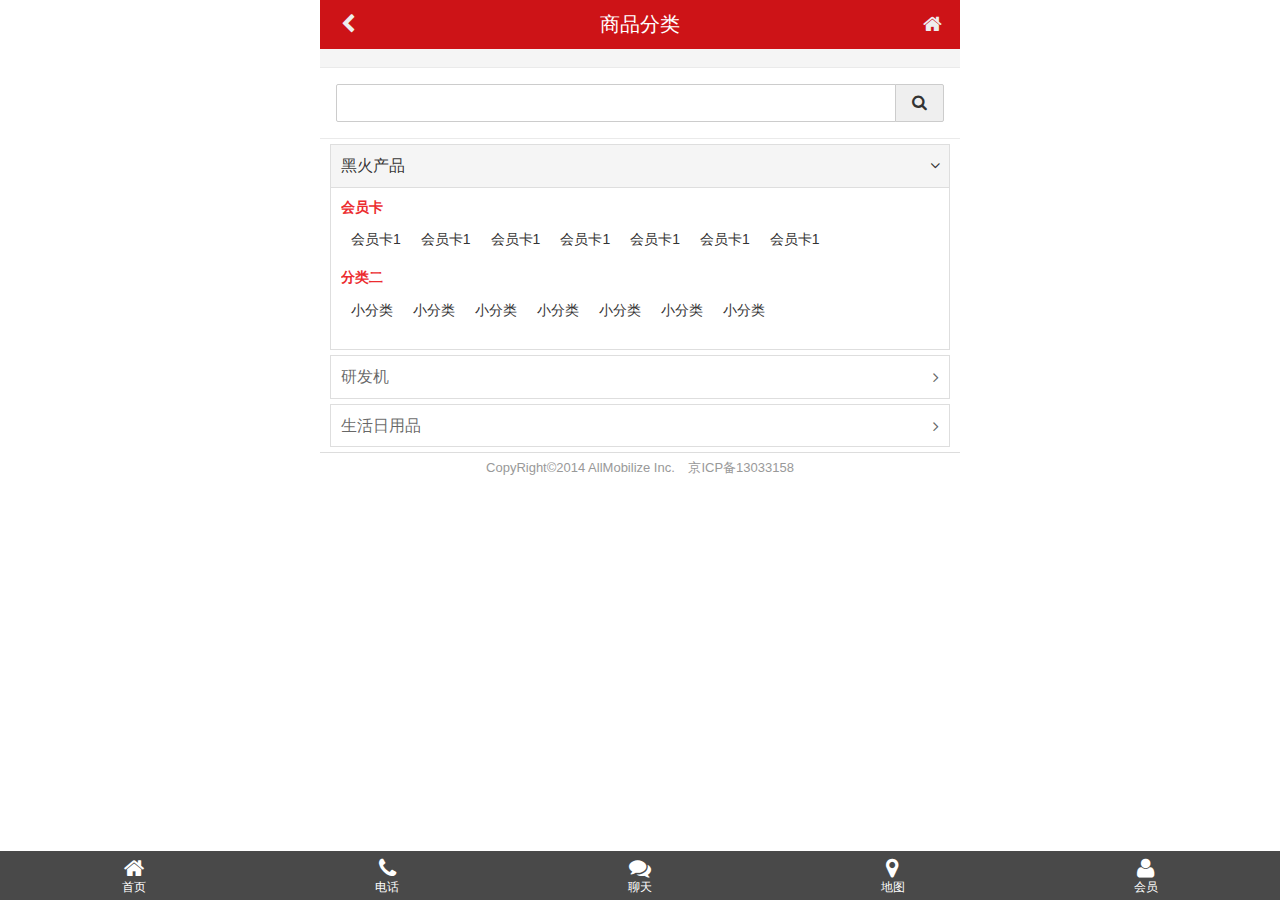
<file: category.html>
<!doctype html>
<html>
<head>
<meta charset="utf-8">
<title>商品分类</title>
<meta http-equiv="X-UA-Compatible" content="IE=edge">
<meta name="viewport" content="width=device-width, initial-scale=1.0, minimum-scale=1.0, maximum-scale=1.0, user-scalable=no">
<meta name="format-detection" content="telephone=no">
<meta name="renderer" content="webkit">
<meta http-equiv="Cache-Control" content="no-siteapp" />
<link rel="stylesheet" href="amazeui/css/amazeui.min.css"/>
<link rel="stylesheet" href="default/style.css"/>
<script src="amazeui/js/jquery.min.js"></script>
<script src="amazeui/js/amazeui.min.js"></script>
</head>

<body>
<div class="container">
	<header data-am-widget="header" class="am-header am-header-default my-header">
      <div class="am-header-left am-header-nav">
        <a href="#left-link" class="">
          <i class="am-header-icon am-icon-chevron-left"></i>
        </a>
      </div>
      <h1 class="am-header-title">
        <a href="#title-link" class="">商品分类</a>
      </h1>
      <div class="am-header-right am-header-nav">
        <a href="#right-link" class="">
          <i class="am-header-icon  am-icon-home"></i>
        </a>
      </div>
    </header>
    
    <div class="gray-panel">
    	<div class="my-search-title-panel">
        	<div class="am-input-group">
              <input type="text" class="am-form-field am-radius">
              <span class="am-input-group-btn">
                <button class="am-btn am-radius" type="button"><span class="am-icon-search"></span></button>
              </span>
            </div>
        </div>
    </div>
    	<section data-am-widget="accordion" class="am-accordion am-accordion-gapped"
            data-am-accordion='{"multiple": true}'>
              <dl class="am-accordion-item am-active">
                <dt class="am-accordion-title">黑火产品</dt>
                <dd class="am-accordion-bd am-collapse am-in">
                  <!-- 规避 Collapase 处理有 padding 的折叠内容计算计算有误问题， 加一个容器 -->
                  <div class="am-accordion-content">
                  	<dl class="my-category-dl">
                    	<dt><a href="#" class="red2 am-cf">会员卡</a></dt>
                        <dd><a href="#">会员卡1</a></dd>
                        <dd><a href="#">会员卡1</a></dd>
                        <dd><a href="#">会员卡1</a></dd><dd><a href="#">会员卡1</a></dd><dd><a href="#">会员卡1</a></dd><dd><a href="#">会员卡1</a></dd><dd><a href="#">会员卡1</a></dd>
                    </dl>
                    <dl class="my-category-dl">
                    	<dt><a href="#" class="red2 am-cf">分类二</a></dt>
                        <dd><a href="#">小分类</a></dd>
                        <dd><a href="#">小分类</a></dd>
                        <dd><a href="#">小分类</a></dd><dd><a href="#">小分类</a></dd><dd><a href="#">小分类</a></dd><dd><a href="#">小分类</a></dd><dd><a href="#">小分类</a></dd>
                    </dl>
                  </div>
                </dd>
              </dl>
              <dl class="am-accordion-item">
                <dt class="am-accordion-title">研发机</dt>
                <dd class="am-accordion-bd am-collapse ">
                  <!-- 规避 Collapase 处理有 padding 的折叠内容计算计算有误问题， 加一个容器 -->
                  <div class="am-accordion-content">
                  	 <dl class="my-category-dl">
                    	<dt><a href="#" class="red2 am-cf">会员卡</a></dt>
                        <dd><a href="#">会员卡1</a></dd>
                        <dd><a href="#">会员卡1</a></dd>
                        <dd><a href="#">会员卡1</a></dd><dd><a href="#">会员卡1</a></dd><dd><a href="#">会员卡1</a></dd><dd><a href="#">会员卡1</a></dd><dd><a href="#">会员卡1</a></dd>
                    </dl>
                    <dl class="my-category-dl">
                    	<dt><a href="#" class="red2 am-cf">分类二</a></dt>
                        <dd><a href="#">小分类</a></dd>
                        <dd><a href="#">小分类</a></dd>
                        <dd><a href="#">小分类</a></dd><dd><a href="#">小分类</a></dd><dd><a href="#">小分类</a></dd><dd><a href="#">小分类</a></dd><dd><a href="#">小分类</a></dd>
                    </dl>
                  </div>
                </dd>
              </dl>
              <dl class="am-accordion-item">
                <dt class="am-accordion-title">生活日用品</dt>
                <dd class="am-accordion-bd am-collapse ">
                  <!-- 规避 Collapase 处理有 padding 的折叠内容计算计算有误问题， 加一个容器 -->
                  <div class="am-accordion-content">
                  	<dl class="my-category-dl">
                    	<dt><a href="#" class="red2 am-cf">会员卡</a></dt>
                        <dd><a href="#">会员卡1</a></dd>
                        <dd><a href="#">会员卡1</a></dd>
                        <dd><a href="#">会员卡1</a></dd><dd><a href="#">会员卡1</a></dd><dd><a href="#">会员卡1</a></dd><dd><a href="#">会员卡1</a></dd><dd><a href="#">会员卡1</a></dd>
                    </dl>
                    <dl class="my-category-dl">
                    	<dt><a href="#" class="red2 am-cf">分类二</a></dt>
                        <dd><a href="#">小分类</a></dd>
                        <dd><a href="#">小分类</a></dd>
                        <dd><a href="#">小分类</a></dd><dd><a href="#">小分类</a></dd><dd><a href="#">小分类</a></dd><dd><a href="#">小分类</a></dd><dd><a href="#">小分类</a></dd>
                    </dl>
                  </div>
                </dd>
              </dl>
            </section>
    <div data-am-widget="gotop" class="am-gotop am-gotop-fixed">
      <a href="#top" title="">
        <img class="am-gotop-icon-custom" src="default/goTop.gif" />
      </a>
    </div>
    <footer data-am-widget="footer" class="am-footer am-footer-default" data-am-footer="{  }">
        <hr data-am-widget="divider" style="" class="am-divider am-divider-default"/>
      <div class="am-footer-miscs ">
        <p>CopyRight©2014 AllMobilize Inc.</p>
        <p>京ICP备13033158</p>
      </div>
    </footer>
    <!--底部-->
    <div data-am-widget="navbar" class="am-navbar am-cf my-nav-footer " id="">
      <ul class="am-navbar-nav am-cf am-avg-sm-4 my-footer-ul">
        <li>
          <a href="/wap/" class="">
            <span class="am-icon-home"></span>
            <span class="am-navbar-label">首页</span>
          </a>
        </li>
        <li>
          <a href="###" class="">
            <span class=" am-icon-phone"></span>
            <span class="am-navbar-label">电话</span>
          </a>
        </li>
        <li>
          <a href="###" class="">
            <span class=" am-icon-comments"></span>
            <span class="am-navbar-label">聊天</span>
          </a>
        </li>
        <li>
          <a href="#" class="">
            <span class=" am-icon-map-marker"></span>
            <span class="am-navbar-label">地图</span>
          </a>
        </li>
        <li style="position:relative">
          <a href="javascript:;" onClick="showFooterNav();" class="">
            <span class="am-icon-user"></span>
            <span class="am-navbar-label">会员</span>
          </a>
          <div class="footer-nav" id="footNav">
          	<span class=" am-icon-bank"><a href="#">买家中心</a></span>
            <span class="am-icon-suitcase"><a href="#">卖家中心</a></span>
            <span class="am-icon-usd"><a href="#">我的钱包</a></span>
            <span class="am-icon-user"><a href="#">个人资料</a></span>
            <span class="am-icon-th-list"><a href="#">帮助中心</a></span>
            <span class="am-icon-comments"><a href="#">消息中心</a></span>
            <span class="am-icon-power-off"><a href="#">安全退出</a></span>
          </div>
        </li>
      </ul>
      <script>
	  	function showFooterNav(){
			$("#footNav").toggle();
		}
	  </script>
    </div>
</div>
</body>
</html>
</file>
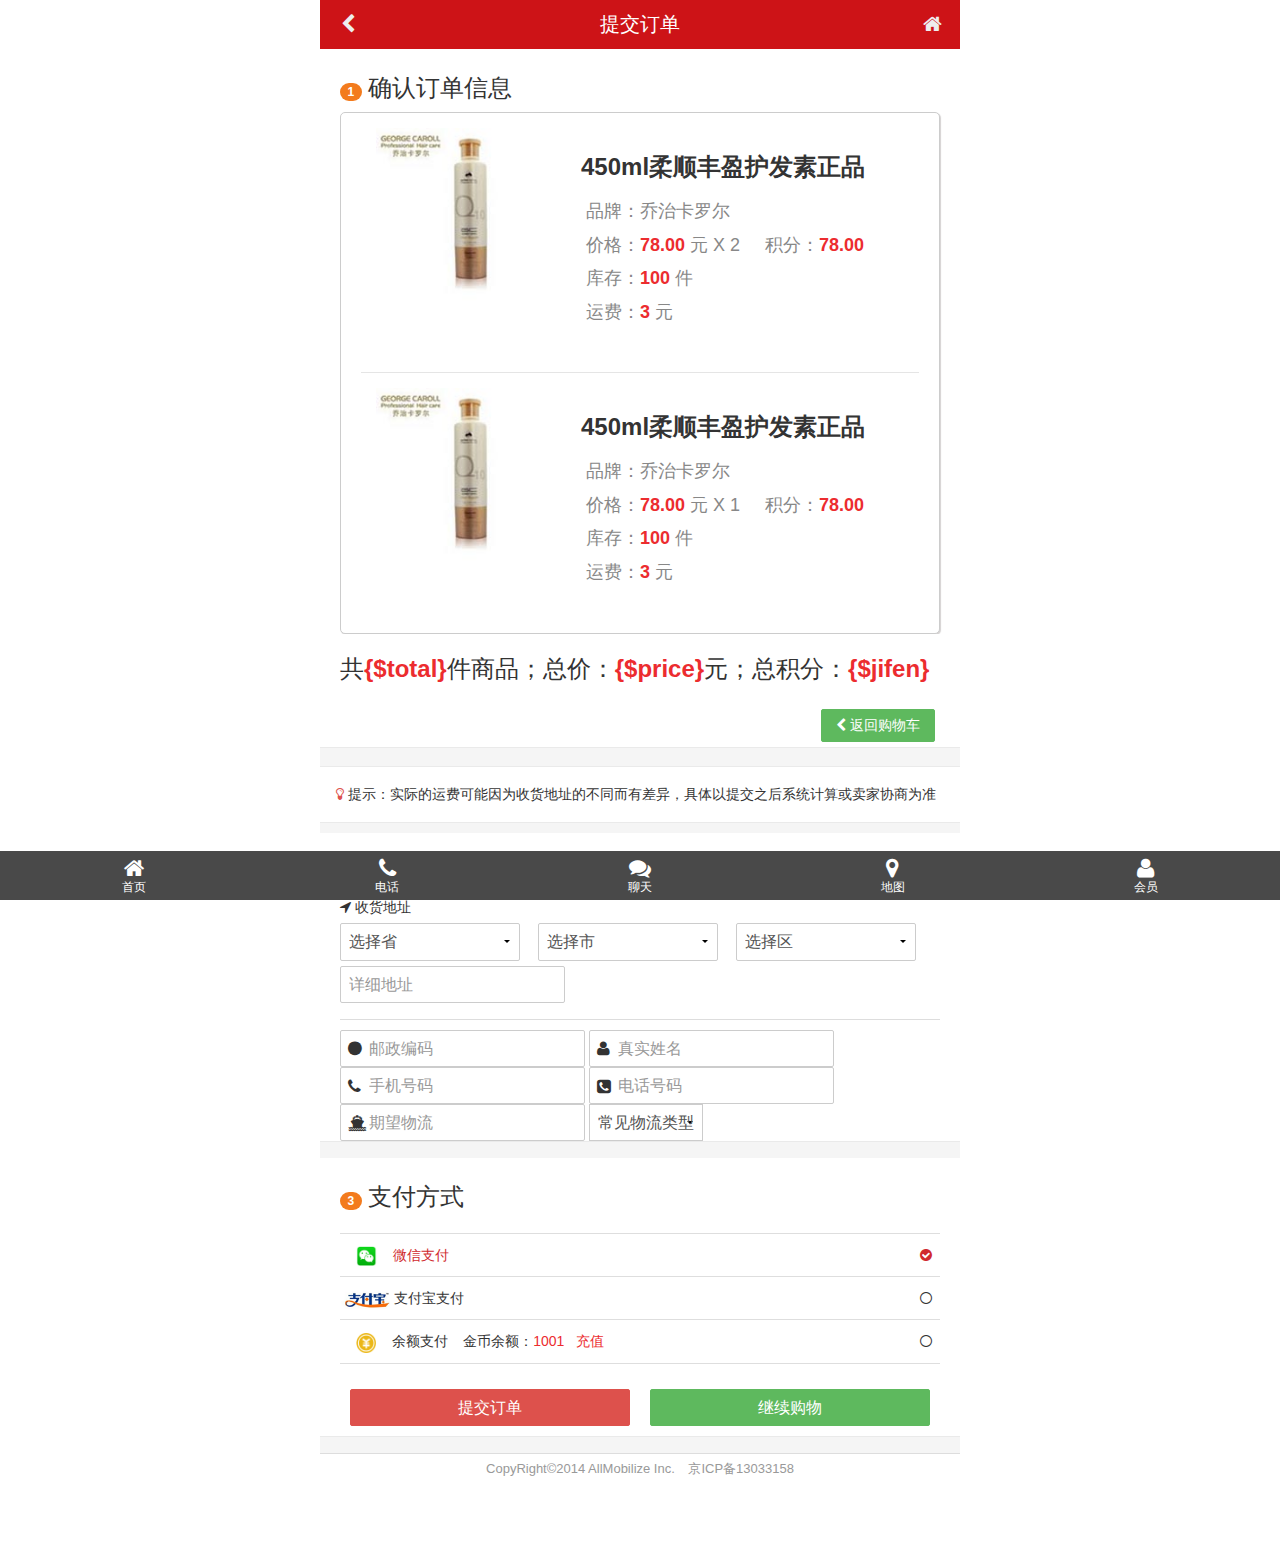
<file: checkout.html>
<!doctype html>
<html>
<head>
<meta charset="utf-8">
<title>提交订单</title>
<meta http-equiv="X-UA-Compatible" content="IE=edge">
<meta name="viewport" content="width=device-width, initial-scale=1.0, minimum-scale=1.0, maximum-scale=1.0, user-scalable=no">
<meta name="format-detection" content="telephone=no">
<meta name="renderer" content="webkit">
<meta http-equiv="Cache-Control" content="no-siteapp" />
<link rel="stylesheet" href="amazeui/css/amazeui.min.css"/>
<link rel="stylesheet" href="default/style.css"/>
<script src="amazeui/js/jquery.min.js"></script>
<script src="amazeui/js/amazeui.min.js"></script>
</head>

<body>
<div class="container">
	<header data-am-widget="header" class="am-header am-header-default my-header">
      <div class="am-header-left am-header-nav">
        <a href="#left-link" class="">
          <i class="am-header-icon am-icon-chevron-left"></i>
        </a>
      </div>
      <h1 class="am-header-title">
        <a href="#title-link" class="">提交订单</a>
      </h1>
      <div class="am-header-right am-header-nav">
        <a href="#right-link" class="">
          <i class="am-header-icon  am-icon-home"></i>
        </a>
      </div>
    </header>

	<div class="gray-panel">
    	<div class="paoduct-title-panel">
        	<h2 class="checkout-h2"><span class="am-badge am-round am-badge-warning ">1</span> 确认订单信息</h2>
			<div class="cart-list-panel">
                <ul class="am-avg-sm-1 cart-panel-ul">
                    <li>
                        <div class="imgpanel"><a href="#"><img src="default/img3.jpg" class="am-img-responsive" /></a></div>
                        <div class="infopanel">
                            <h3><a href="#">450ml柔顺丰盈护发素正品</a></h3>
                            <p>品牌：乔治卡罗尔</p>
                            <p>价格：<span class="red2 bold">78.00</span> 元  X 2 &nbsp;&nbsp;&nbsp; 积分：<span class="red2 bold">78.00</span></p>
                            <p>库存：<span class="red2 bold">100</span> 件</p>
                            <p>运费：<span class="red2 bold">3</span> 元</p>
                        </div>
                    </li>
                    <li>
                        <div class="imgpanel"><a href="#"><img src="default/img3.jpg" class="am-img-responsive" /></a></div>
                        <div class="infopanel">
                            <h3><a href="#">450ml柔顺丰盈护发素正品</a></h3>
                            <p>品牌：乔治卡罗尔</p>
                            <p>价格：<span class="red2 bold">78.00</span> 元  X 1 &nbsp;&nbsp;&nbsp; 积分：<span class="red2 bold">78.00</span></p>
                            <p>库存：<span class="red2 bold">100</span> 件</p>
                            <p>运费：<span class="red2 bold">3</span> 元</p>
                        </div>
                    </li>
                </ul>
            </div>
            <div class="cart_foot">共<span class="red2 bold" id="total_good">{$total}</span>件商品；总价：<span class="red2 bold" id="total_amount">{$price}</span>元；总积分：<span class="red2 bold" id="total_jifen">{$jifen}</span></div>
            <div class="cart-tool">
                <a class="am-btn am-btn-sm am-btn-success am-radius" href="shoppingcart.html">
                  <i class="am-icon-chevron-left"></i>
                  返回购物车
                </a>
            </div>
        </div>
        <div class="my-search-title-panel am-text-sm am-margin-bottom-sm"><i class="am-icon-lightbulb-o am-text-danger"></i> 提示：实际的运费可能因为收货地址的不同而有差异，具体以提交之后系统计算或卖家协商为准</div>
        <div class="paoduct-title-panel">
        	<h2 class="checkout-h2"><span class="am-badge am-round am-badge-warning ">2</span> 确认收货地址</h2>
            <p><i class="am-icon-location-arrow"></i> 收货地址</p>
            <form class="am-form am-form-inline">
            <p><select name="" class="select-area am-radius"><option>选择省</option></select><select name="" class="select-area am-radius"><option>选择市</option></select><select name="" class="select-area am-radius"><option>选择区</option></select></p>
            <div class="am-form-group">
                <input type="text" class="am-form-field am-radius" placeholder="详细地址">
            </div>
            <hr data-am-widget="divider" style="" class="am-divider-default am-margin-bottom-sm"/>
            <div class="am-form-group am-form-icon">
                <i class="am-icon-circle"></i>
                <input type="text" class="am-form-field am-radius" placeholder="邮政编码">
            </div>
            <div class="am-form-group am-form-icon">
                <i class="am-icon-user"></i>
                <input type="text" class="am-form-field am-radius" placeholder="真实姓名">
            </div>
            <div class="am-form-group am-form-icon">
                <i class="am-icon-phone"></i>
                <input type="text" class="am-form-field am-radius" placeholder="手机号码">
            </div>
            <div class="am-form-group am-form-icon">
                <i class="am-icon-phone-square"></i>
                <input type="text" class="am-form-field am-radius" placeholder="电话号码">
            </div>
            <div class="am-form-group am-form-icon">
                <i class="am-icon-ship"></i>
                <input type="text" class="am-form-field am-radius" placeholder="期望物流">
            </div>
            <div class="am-form-group am-form-icon">
                <select><option>常见物流类型</option></select>
            </div>
            <input type="hidden" value="1" name="paytype" id="paytype">
            </form>
        </div>
        <div class="paoduct-title-panel">
        	<h2 class="checkout-h2"><span class="am-badge am-round am-badge-warning ">3</span> 支付方式</h2>
            <ul class="am-list am-text-sm my-pay-ul">
            	<li><a href="javascript:;" rel="1" class="hover"><span class="am-fr"><i class="am-icon-check-circle"></i>&nbsp;&nbsp;</span>&nbsp;&nbsp;&nbsp;&nbsp;<img src="default/wechat.png" class="payimg" />&nbsp;&nbsp;&nbsp;&nbsp;微信支付</a></li>
                <li><a href="javascript:;" rel="2"><span class="am-fr"><i class="am-icon-circle-thin"></i>&nbsp;&nbsp;</span><img src="default/alipay.png" class="payimg" /> 支付宝支付</a></li>
                <li><a href="javascript:;" rel="3"><span class="am-fr"><i class="am-icon-circle-thin"></i>&nbsp;&nbsp;</span>&nbsp;&nbsp;&nbsp;&nbsp;<img src="default/money.png" class="payimg" />&nbsp;&nbsp;&nbsp;&nbsp;余额支付 &nbsp;&nbsp; <samll class="my-pay-yue">金币余额：<span class="red2">1001</span>  &nbsp;&nbsp;<span onClick="window.location.href='#'" class="red2">充值</span></samll></a></li>
            </ul>
            <script>
			$(document).ready(function(e) {
                $(".my-pay-ul li > a").click(function(){
					$(".my-pay-ul li > a").removeClass('hover');
					$(".my-pay-ul li > a i").removeClass('am-icon-check-circle').addClass('am-icon-circle-thin');
					$(this).addClass('hover');
					var val = $(this).attr('rel');
					$("#paytype").val(val);
					$(this).find('i').removeClass('am-icon-circle-thin').addClass('am-icon-check-circle');
					
					
				});
            });
			</script>
            <div>
            	<ul class="am-avg-sm-2 am-text-center">
                	<li class="am-text-center am-padding-sm"><button type="button" class="am-btn am-btn-danger am-btn-block am-radius">提交订单</button></li>
                    <li class="am-text-center am-padding-sm"><button type="button" class="am-btn am-btn-success am-btn-block am-radius">继续购物</button></li>
                </ul>
            </div>
        </div>
    </div>
    
    <footer data-am-widget="footer" class="am-footer am-footer-default" data-am-footer="{  }">
        <hr data-am-widget="divider" style="" class="am-divider am-divider-default"/>
      <div class="am-footer-miscs ">
        <p>CopyRight©2014 AllMobilize Inc.</p>
        <p>京ICP备13033158</p>
      </div>
    </footer>
    <!--底部-->
    <div data-am-widget="navbar" class="am-navbar am-cf my-nav-footer " id="">
      <ul class="am-navbar-nav am-cf am-avg-sm-4 my-footer-ul">
        <li>
          <a href="/wap/" class="">
            <span class="am-icon-home"></span>
            <span class="am-navbar-label">首页</span>
          </a>
        </li>
        <li>
          <a href="###" class="">
            <span class=" am-icon-phone"></span>
            <span class="am-navbar-label">电话</span>
          </a>
        </li>
        <li>
          <a href="###" class="">
            <span class=" am-icon-comments"></span>
            <span class="am-navbar-label">聊天</span>
          </a>
        </li>
        <li>
          <a href="#" class="">
            <span class=" am-icon-map-marker"></span>
            <span class="am-navbar-label">地图</span>
          </a>
        </li>
        <li style="position:relative">
          <a href="javascript:;" onClick="showFooterNav();" class="">
            <span class="am-icon-user"></span>
            <span class="am-navbar-label">会员</span>
          </a>
          <div class="footer-nav" id="footNav">
          	<span class=" am-icon-bank"><a href="#">买家中心</a></span>
            <span class="am-icon-suitcase"><a href="#">卖家中心</a></span>
            <span class="am-icon-usd"><a href="#">我的钱包</a></span>
            <span class="am-icon-user"><a href="#">个人资料</a></span>
            <span class="am-icon-th-list"><a href="#">帮助中心</a></span>
            <span class="am-icon-comments"><a href="#">消息中心</a></span>
            <span class="am-icon-power-off"><a href="#">安全退出</a></span>
          </div>
        </li>
      </ul>
      <script>
	  	function showFooterNav(){
			$("#footNav").toggle();
		}
	  </script>
    </div>
</div>
</body>
</html>
</file>
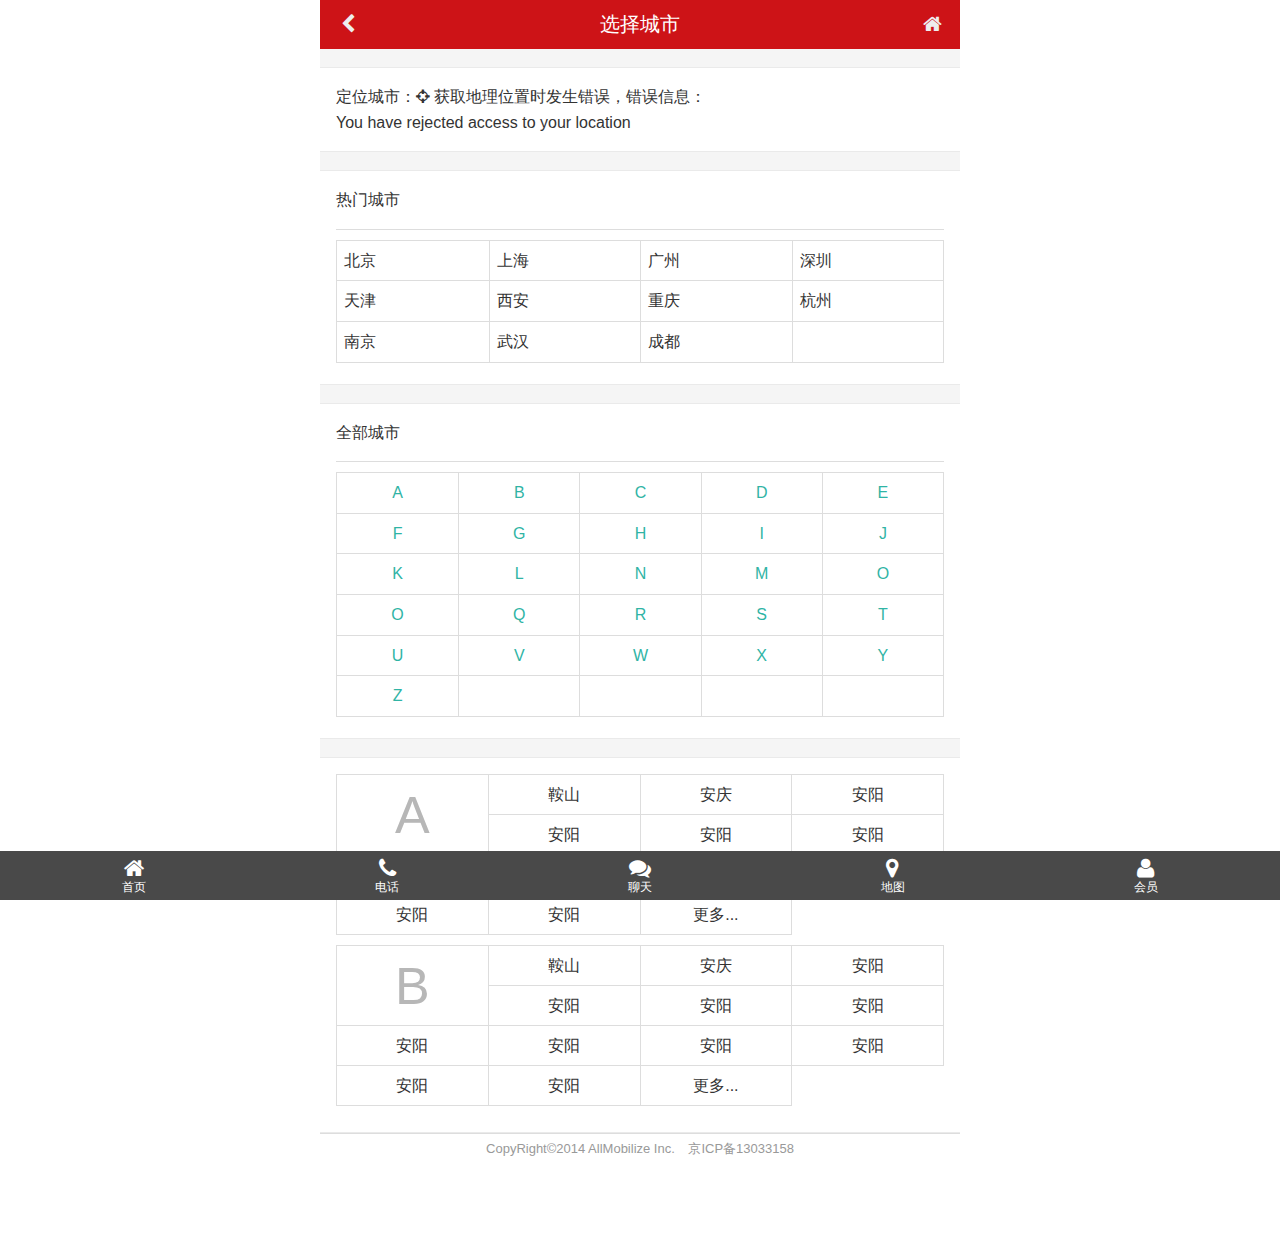
<file: city.html>
<!doctype html>
<html>
<head>
<meta charset="utf-8">
<title>选择城市</title>
<meta http-equiv="X-UA-Compatible" content="IE=edge">
<meta name="viewport" content="width=device-width, initial-scale=1.0, minimum-scale=1.0, maximum-scale=1.0, user-scalable=no">
<meta name="format-detection" content="telephone=no">
<meta name="renderer" content="webkit">
<meta http-equiv="Cache-Control" content="no-siteapp" />
<link rel="stylesheet" href="amazeui/css/amazeui.min.css"/>
<link rel="stylesheet" href="default/style.css"/>
<script src="amazeui/js/jquery.min.js"></script>
<script src="amazeui/js/amazeui.min.js"></script>
</head>

<body>
<div class="container">
	<header data-am-widget="header" class="am-header am-header-default my-header">
      <div class="am-header-left am-header-nav">
        <a href="#left-link" class="">
          <i class="am-header-icon am-icon-chevron-left"></i>
        </a>
      </div>
      <h1 class="am-header-title">
        <a href="#title-link" class="">选择城市</a>
      </h1>
      <div class="am-header-right am-header-nav">
        <a href="#right-link" class="">
          <i class="am-header-icon  am-icon-home"></i>
        </a>
      </div>
    </header>
    
    <div class="gray-panel">
    	<div class="my-search-title-panel">定位城市：<i class="am-icon-crosshairs"></i> <span id="myarea">广州市</span></div>
        <script>
			$(function() {
				var geolocation = new $.AMUI.Geolocation();
				var $myarea = $('#myarea');
				  geolocation.get({timeout: 7000}).then(function(position){
					// console.log(position.coords);
					var contentString = '你的位置：\n\t纬度 ' + position.coords.latitude +
					  '，\n\t经度 ' + position.coords.longitude + '，\n\t精确度 ' +
					  position.coords.accuracy;
					  $myarea.html(contentString);
				  }, function(err) {
					$myarea.html('获取地理位置时发生错误，错误信息：<br>' + err);
				  });
			});
		</script>
        <div class="my-search-title-panel">
        	<p class="my-search-titp-p">热门城市</p>
            <hr data-am-widget="divider" style="" class="am-divider-default am-margin-bottom-sm"/>
            <table class="am-table am-table-bordered am-margin-bottom-xs">
            	<tr>
                    <td width="25%">北京</td>
                    <td width="25%">上海</td>
                    <td width="25%">广州</td>
                    <td width="25%">深圳</td>
                </tr>
                <tr>
                    <td>天津</td>
                    <td>西安</td>
                    <td>重庆</td>
                    <td>杭州</td>
                </tr>
                <tr>
                    <td>南京</td>
                    <td>武汉</td>
                    <td>成都</td>
                    <td></td>
                </tr>
            </table>
        </div>
        <div class="my-search-title-panel">
        	<p class="my-search-titp-p">全部城市</p>
            <hr data-am-widget="divider" style="" class="am-divider-default am-margin-bottom-sm"/>
            <table class="am-table am-table-bordered am-margin-bottom-xs letter-table">
            	<tr>
                    <td width="20%"><a href="#">A</a></td>
                  	<td width="20%"><a href="#">B</a></td>
                    <td width="20%"><a href="#">C</a></td>
                    <td width="20%"><a href="#">D</a></td>
                    <td width="20%"><a href="#">E</a></td>
                </tr>
                <tr>
                    <td><a href="#">F</a></td>
                    <td><a href="#">G</a></td>
                    <td><a href="#">H</a></td>
                    <td><a href="#">I</a></td>
                    <td><a href="#">J</a></td>
                </tr>
                <tr>
                    <td><a href="#">K</a></td>
                    <td><a href="#">L</a></td>
                    <td><a href="#">N</a></td>
                    <td><a href="#">M</a></td>
                    <td><a href="#">O</a></td>
                </tr>
                <tr>
                    <td><a href="#">O</a></td>
                    <td><a href="#">Q</a></td>
                    <td><a href="#">R</a></td>
                    <td><a href="#">S</a></td>
                    <td><a href="#">T</a></td>
                </tr>
                <tr>
                    <td><a href="#">U</a></td>
                    <td><a href="#">V</a></td>
                    <td><a href="#">W</a></td>
                    <td><a href="#">X</a></td>
                    <td><a href="#">Y</a></td>
                </tr>
                <tr>
                    <td><a href="#">Z</a></td>
                    <td></td>
                    <td></td>
                    <td></td>
                    <td></td>
                </tr>
            </table>
            
        </div>
        <div class="my-search-title-panel">
        <ul class="city-ul">
        	<li class="letter">A</li>
            <li><a href="#">鞍山</a></li>
            <li><a href="#">安庆</a></li>
            <li><a href="#">安阳</a></li>
            <li><a href="#">安阳</a></li>
            <li><a href="#">安阳</a></li>
            <li><a href="#">安阳</a></li>
            <li><a href="#">安阳</a></li>
            <li><a href="#">安阳</a></li>
            <li><a href="#">安阳</a></li>
            <li><a href="#">安阳</a></li>
            <li><a href="#">安阳</a></li>
            <li><a href="#">安阳</a></li>
            <li><a href="#">更多...</a></li>
        </ul>
        <ul class="city-ul">
        	<li class="letter">B</li>
            <li><a href="#">鞍山</a></li>
            <li><a href="#">安庆</a></li>
            <li><a href="#">安阳</a></li>
            <li><a href="#">安阳</a></li>
            <li><a href="#">安阳</a></li>
            <li><a href="#">安阳</a></li>
            <li><a href="#">安阳</a></li>
            <li><a href="#">安阳</a></li>
            <li><a href="#">安阳</a></li>
            <li><a href="#">安阳</a></li>
            <li><a href="#">安阳</a></li>
            <li><a href="#">安阳</a></li>
            <li><a href="#">更多...</a></li>
        </ul>
        </div>
    </div>
	
    <div data-am-widget="gotop" class="am-gotop am-gotop-fixed">
      <a href="#top" title="">
        <img class="am-gotop-icon-custom" src="default/goTop.gif" />
      </a>
    </div>
    <footer data-am-widget="footer" class="am-footer am-footer-default" data-am-footer="{  }">
        <hr data-am-widget="divider" style="" class="am-divider am-divider-default"/>
      <div class="am-footer-miscs ">
        <p>CopyRight©2014 AllMobilize Inc.</p>
        <p>京ICP备13033158</p>
      </div>
    </footer>
    <!--底部-->
    <div data-am-widget="navbar" class="am-navbar am-cf my-nav-footer " id="">
      <ul class="am-navbar-nav am-cf am-avg-sm-4 my-footer-ul">
        <li>
          <a href="/wap/" class="">
            <span class="am-icon-home"></span>
            <span class="am-navbar-label">首页</span>
          </a>
        </li>
        <li>
          <a href="###" class="">
            <span class=" am-icon-phone"></span>
            <span class="am-navbar-label">电话</span>
          </a>
        </li>
        <li>
          <a href="###" class="">
            <span class=" am-icon-comments"></span>
            <span class="am-navbar-label">聊天</span>
          </a>
        </li>
        <li>
          <a href="#" class="">
            <span class=" am-icon-map-marker"></span>
            <span class="am-navbar-label">地图</span>
          </a>
        </li>
        <li style="position:relative">
          <a href="javascript:;" onClick="showFooterNav();" class="">
            <span class="am-icon-user"></span>
            <span class="am-navbar-label">会员</span>
          </a>
          <div class="footer-nav" id="footNav">
          	<span class=" am-icon-bank"><a href="#">买家中心</a></span>
            <span class="am-icon-suitcase"><a href="#">卖家中心</a></span>
            <span class="am-icon-usd"><a href="#">我的钱包</a></span>
            <span class="am-icon-user"><a href="#">个人资料</a></span>
            <span class="am-icon-th-list"><a href="#">帮助中心</a></span>
            <span class="am-icon-comments"><a href="#">消息中心</a></span>
            <span class="am-icon-power-off"><a href="#">安全退出</a></span>
          </div>
        </li>
      </ul>
      <script>
	  	function showFooterNav(){
			$("#footNav").toggle();
		}
	  </script>
    </div>
</div>
</body>
</html>
</file>
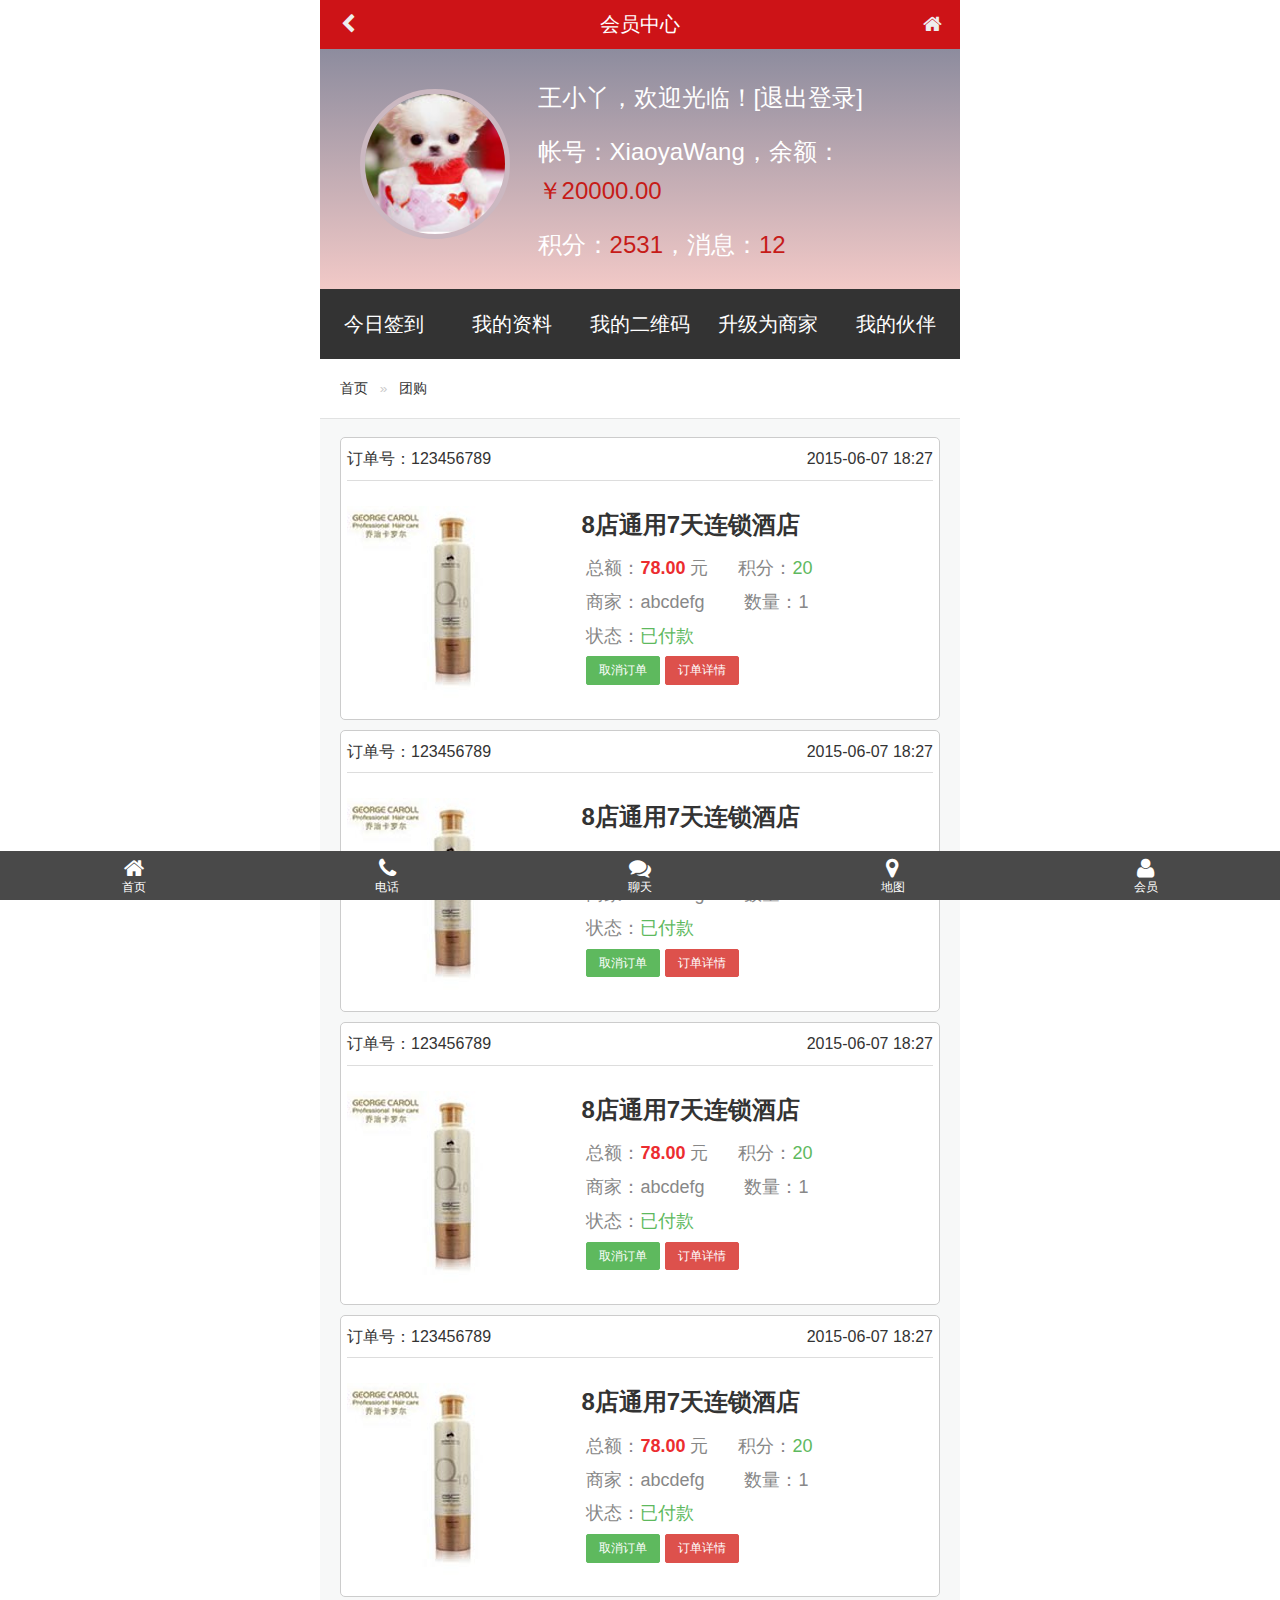
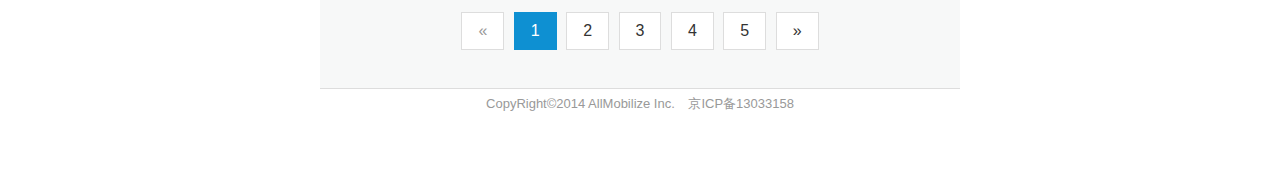
<file: groupbuy.html>
<!doctype html>
<html>
<head>
<meta charset="utf-8">
<title>团购</title>
<meta http-equiv="X-UA-Compatible" content="IE=edge">
<meta name="viewport" content="width=device-width, initial-scale=1.0, minimum-scale=1.0, maximum-scale=1.0, user-scalable=no">
<meta name="format-detection" content="telephone=no">
<meta name="renderer" content="webkit">
<meta http-equiv="Cache-Control" content="no-siteapp" />
<link rel="stylesheet" href="amazeui/css/amazeui.min.css"/>
<link rel="stylesheet" href="default/style.css"/>
<script src="amazeui/js/jquery.min.js"></script>
<script src="amazeui/js/amazeui.min.js"></script>
</head>

<body>
<div class="container">
	<header data-am-widget="header" class="am-header am-header-default my-header">
      <div class="am-header-left am-header-nav">
        <a href="#left-link" class="">
          <i class="am-header-icon am-icon-chevron-left"></i>
        </a>
      </div>
      <h1 class="am-header-title">
        <a href="#title-link" class="">会员中心</a>
      </h1>
      <div class="am-header-right am-header-nav">
        <a href="#right-link" class="">
          <i class="am-header-icon  am-icon-home"></i>
        </a>
      </div>
    </header>
	<div class="uchome-info">
    	<div class="uchome-info-uimg">
        	<img src="default/img1.jpg" />
        </div>
        <div class="uchome-info-uinfo">
        	<p>王小丫，欢迎光临！[<a href="#" class="white">退出登录</a>]</p>
            <p>帐号：XiaoyaWang，余额：<span class="red">￥20000.00</span></p>
            <p>积分：<span class="red">2531</span>，消息：<a href="#" class="red">12</a></p>
        </div>
    </div>
    <!--头部导航-->
    <div class="am-cf uchome-nav">
        <ul class="am-avg-sm-5">
            <li><a href="#">今日签到</a></li>
            <li><a href="#">我的资料</a></li>
            <li><a href="#">我的二维码</a></li>
            <li><a href="#">升级为商家</a></li>
            <li><a href="#">我的伙伴</a></li>
        </ul>
    </div>
    <div class="my-nav-bar">
    	<ol class="am-breadcrumb">
          <li><a href="#">首页</a></li>
          <li><a href="#">团购</a></li>
        </ol>
    </div>
    <div class="am-cf cart-panel">
    	<div class="withdrawals-panel">
        	<p class="groupby-t-p"><span class="am-fr">2015-06-07 18:27</span>订单号：123456789</p>
            <hr  class="am-divider am-divider-default am-cf"/>
            <div class="groupby-img-panle"><a href="#"><img src="default/img3.jpg" class="am-img-responsive" /></a></div>
            <div class="groupby-info-panle">
            	<h3><a href="#">8店通用7天连锁酒店</a></h3>
                <p>总额：<span class="red2 bold">78.00</span> 元 &nbsp; &nbsp;&nbsp;  积分：<span class="am-text-success">20</span></p>
                <p>商家：abcdefg &nbsp; &nbsp; &nbsp;&nbsp;   数量：1</p>
                <p>状态：<span class="am-text-success">已付款</span></p>
                <p><a href="#" class="am-btn am-btn-primary am-btn-xs am-btn-success am-radius">取消订单</a> <a href="#" class="am-btn am-btn-primary am-btn-xs am-btn-danger am-radius">订单详情</a></p>
            </div>
        </div>
        <div class="withdrawals-panel">
        	<p class="groupby-t-p"><span class="am-fr">2015-06-07 18:27</span>订单号：123456789</p>
            <hr  class="am-divider am-divider-default am-cf"/>
            <div class="groupby-img-panle"><a href="#"><img src="default/img3.jpg" class="am-img-responsive" /></a></div>
            <div class="groupby-info-panle">
            	<h3><a href="#">8店通用7天连锁酒店</a></h3>
                <p>总额：<span class="red2 bold">78.00</span> 元 &nbsp; &nbsp;&nbsp;  积分：<span class="am-text-success">20</span></p>
                <p>商家：abcdefg &nbsp; &nbsp; &nbsp;&nbsp;   数量：1</p>
                <p>状态：<span class="am-text-success">已付款</span></p>
                <p><a href="#" class="am-btn am-btn-primary am-btn-xs am-btn-success am-radius">取消订单</a> <a href="#" class="am-btn am-btn-primary am-btn-xs am-btn-danger am-radius">订单详情</a></p>
            </div>
        </div>
        <div class="withdrawals-panel">
        	<p class="groupby-t-p"><span class="am-fr">2015-06-07 18:27</span>订单号：123456789</p>
            <hr  class="am-divider am-divider-default am-cf"/>
            <div class="groupby-img-panle"><a href="#"><img src="default/img3.jpg" class="am-img-responsive" /></a></div>
            <div class="groupby-info-panle">
            	<h3><a href="#">8店通用7天连锁酒店</a></h3>
                <p>总额：<span class="red2 bold">78.00</span> 元 &nbsp; &nbsp;&nbsp;  积分：<span class="am-text-success">20</span></p>
                <p>商家：abcdefg &nbsp; &nbsp; &nbsp;&nbsp;   数量：1</p>
                <p>状态：<span class="am-text-success">已付款</span></p>
                <p><a href="#" class="am-btn am-btn-primary am-btn-xs am-btn-success am-radius">取消订单</a> <a href="#" class="am-btn am-btn-primary am-btn-xs am-btn-danger am-radius">订单详情</a></p>
            </div>
        </div>
        <div class="withdrawals-panel">
        	<p class="groupby-t-p"><span class="am-fr">2015-06-07 18:27</span>订单号：123456789</p>
            <hr  class="am-divider am-divider-default am-cf"/>
            <div class="groupby-img-panle"><a href="#"><img src="default/img3.jpg" class="am-img-responsive" /></a></div>
            <div class="groupby-info-panle">
            	<h3><a href="#">8店通用7天连锁酒店</a></h3>
                <p>总额：<span class="red2 bold">78.00</span> 元 &nbsp; &nbsp;&nbsp;  积分：<span class="am-text-success">20</span></p>
                <p>商家：abcdefg &nbsp; &nbsp; &nbsp;&nbsp;   数量：1</p>
                <p>状态：<span class="am-text-success">已付款</span></p>
                <p><a href="#" class="am-btn am-btn-primary am-btn-xs am-btn-success am-radius">取消订单</a> <a href="#" class="am-btn am-btn-primary am-btn-xs am-btn-danger am-radius">订单详情</a></p>
            </div>
        </div>
		<ul class="am-pagination am-pagination-centered">
          <li class="am-disabled"><a href="#">&laquo;</a></li>
          <li class="am-active"><a href="#">1</a></li>
          <li><a href="#">2</a></li>
          <li><a href="#">3</a></li>
          <li><a href="#">4</a></li>
          <li><a href="#">5</a></li>
          <li><a href="#">&raquo;</a></li>
        </ul>
    </div>
    
    <footer data-am-widget="footer" class="am-footer am-footer-default" data-am-footer="{  }">
        <hr data-am-widget="divider" style="" class="am-divider am-divider-default"/>
      <div class="am-footer-miscs ">
        <p>CopyRight©2014 AllMobilize Inc.</p>
        <p>京ICP备13033158</p>
      </div>
    </footer>
    <!--底部-->
    <div data-am-widget="navbar" class="am-navbar am-cf my-nav-footer " id="">
      <ul class="am-navbar-nav am-cf am-avg-sm-4 my-footer-ul">
        <li>
          <a href="/wap/" class="">
            <span class="am-icon-home"></span>
            <span class="am-navbar-label">首页</span>
          </a>
        </li>
        <li>
          <a href="###" class="">
            <span class=" am-icon-phone"></span>
            <span class="am-navbar-label">电话</span>
          </a>
        </li>
        <li>
          <a href="###" class="">
            <span class=" am-icon-comments"></span>
            <span class="am-navbar-label">聊天</span>
          </a>
        </li>
        <li>
          <a href="#" class="">
            <span class=" am-icon-map-marker"></span>
            <span class="am-navbar-label">地图</span>
          </a>
        </li>
        <li style="position:relative">
          <a href="javascript:;" onClick="showFooterNav();" class="">
            <span class="am-icon-user"></span>
            <span class="am-navbar-label">会员</span>
          </a>
          <div class="footer-nav" id="footNav">
          	<span class=" am-icon-bank"><a href="#">买家中心</a></span>
            <span class="am-icon-suitcase"><a href="#">卖家中心</a></span>
            <span class="am-icon-usd"><a href="#">我的钱包</a></span>
            <span class="am-icon-user"><a href="#">个人资料</a></span>
            <span class="am-icon-th-list"><a href="#">帮助中心</a></span>
            <span class="am-icon-comments"><a href="#">消息中心</a></span>
            <span class="am-icon-power-off"><a href="#">安全退出</a></span>
          </div>
        </li>
      </ul>
      <script>
	  	function showFooterNav(){
			$("#footNav").toggle();
		}
	  </script>
    </div>
</div>
</body>
</html>
</file>
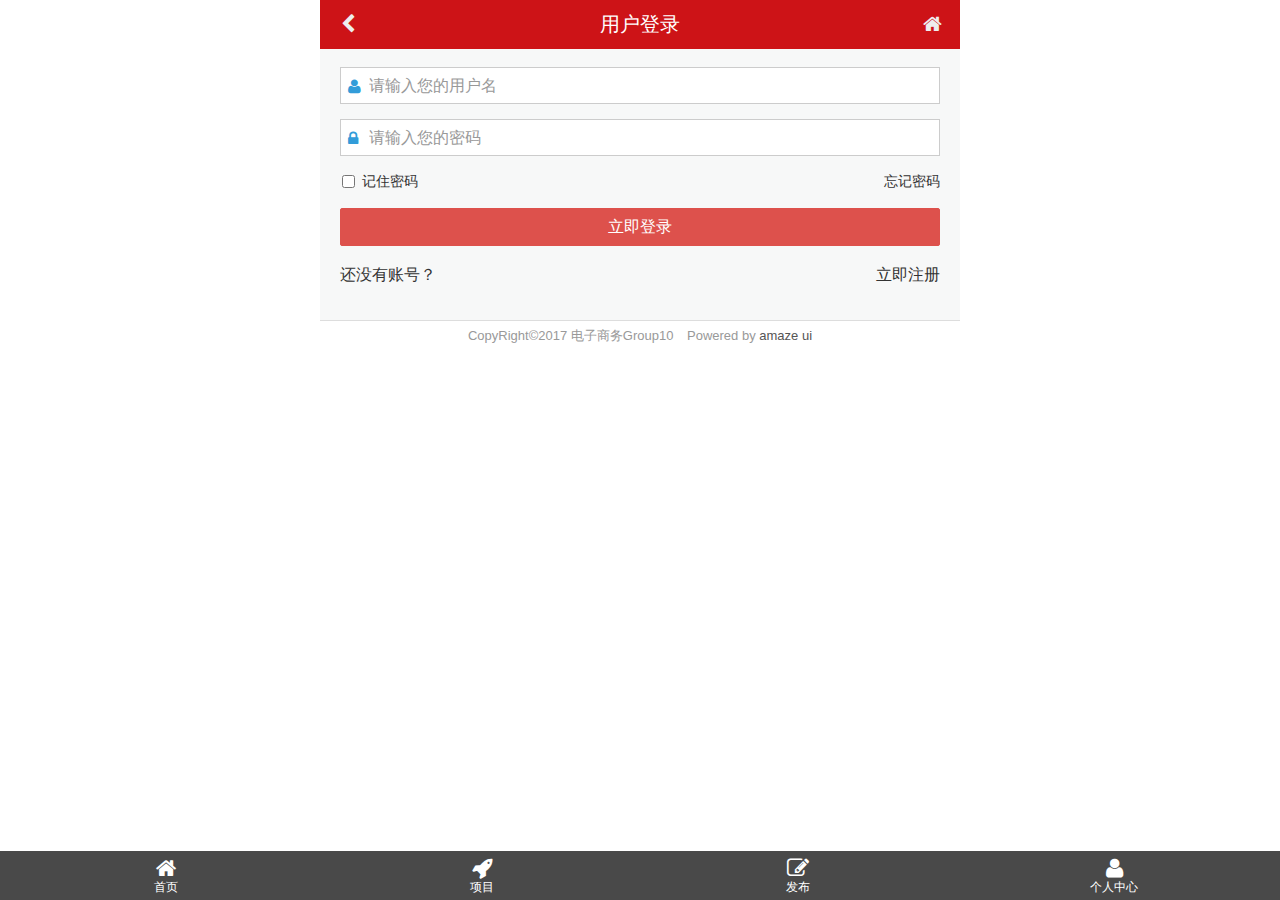
<file: login.html>
<!doctype html>
<html>
<head>
<meta charset="utf-8">
<title>用户登录</title>
<meta http-equiv="X-UA-Compatible" content="IE=edge">
<meta name="viewport" content="width=device-width, initial-scale=1.0, minimum-scale=1.0, maximum-scale=1.0, user-scalable=no">
<meta name="format-detection" content="telephone=no">
<meta name="renderer" content="webkit">
<meta http-equiv="Cache-Control" content="no-siteapp" />
<link rel="stylesheet" href="amazeui/css/amazeui.min.css"/>
<link rel="stylesheet" href="default/style.css"/>
<script src="amazeui/js/jquery.min.js"></script>
<script src="amazeui/js/amazeui.min.js"></script>
</head>

<body>
<div class="container">
	<header data-am-widget="header" class="am-header am-header-default my-header">
      <div class="am-header-left am-header-nav">
        <a href="#left-link" class="">
          <i class="am-header-icon am-icon-chevron-left"></i>
        </a>
      </div>
      <h1 class="am-header-title">
        <a href="#title-link" class="">用户登录</a>
      </h1>
      <div class="am-header-right am-header-nav">
        <a href="#right-link" class="">
          <i class="am-header-icon  am-icon-home"></i>
        </a>
      </div>
    </header>
    <div class="cart-panel">
		<form class="am-form">
            <div class="am-form-group am-form-icon">
                <i class="am-icon-user" style="color:#329cd9"></i>
                <input type="text" class="am-form-field  my-radius" placeholder="请输入您的用户名">
            </div>
            <div class="am-form-group am-form-icon">
                <i class="am-icon-lock" style="color:#329cd9"></i>
                <input type="password" class="am-form-field  my-radius" placeholder="请输入您的密码">
            </div>
            <div class="am-checkbox">
              <label>
                <input type="checkbox"> 记住密码
              </label>
              <style type="text/css">
                #forgetpassword{float:right;}
                #register{float:right;}
              </style>
              <span id="forgetpassword">
                <a href="forgetpassword.html">忘记密码</a> 
              </span>
            </div>
            <p class="am-text-center"><button type="submit" class="am-btn am-btn-danger am-radius am-btn-block">立即登录</button></p>
            <div class="am-form-group">
              <span>还没有账号？</span>
              <span id="register">
                <a href="register.html">立即注册
                </a>
              </span>
            </div>
        </form>
    </div>
    
    <footer data-am-widget="footer" class="am-footer am-footer-default" data-am-footer="{  }">
        <hr data-am-widget="divider" style="" class="am-divider am-divider-default"/>
      <div class="am-footer-miscs ">
        <p>CopyRight©2017 电子商务Group10</p>
        <p>Powered by <a href="http://amazeui.org/">amaze ui</a></p>
      </div>
    </footer>
    <!--底部-->
    <div data-am-widget="navbar" class="am-navbar am-cf my-nav-footer " id="">
      <ul class="am-navbar-nav am-cf am-avg-sm-4 my-footer-ul">
        <li>
          <a href="/wap/" class="">
            <span class="am-icon-home"></span>
            <span class="am-navbar-label">首页</span>
          </a>
        </li>
        <li>
          <a href="###" class="">
            <span class=" am-icon-rocket"></span>
            <span class="am-navbar-label">项目</span>
          </a>
        </li>
        <li>
          <a href="###" class="">
            <span class=" am-icon-edit"></span>
            <span class="am-navbar-label">发布</span>
          </a>
        </li>
        <li>
          <a href="#" class="">
            <span class=" am-icon-user"></span>
            <span class="am-navbar-label">个人中心</span>
          </a>
        </li>
      </ul>
      <script>
	  	function showFooterNav(){
			$("#footNav").toggle();
		}
	  </script>
    </div>
</div>
</body>
</html>
</file>
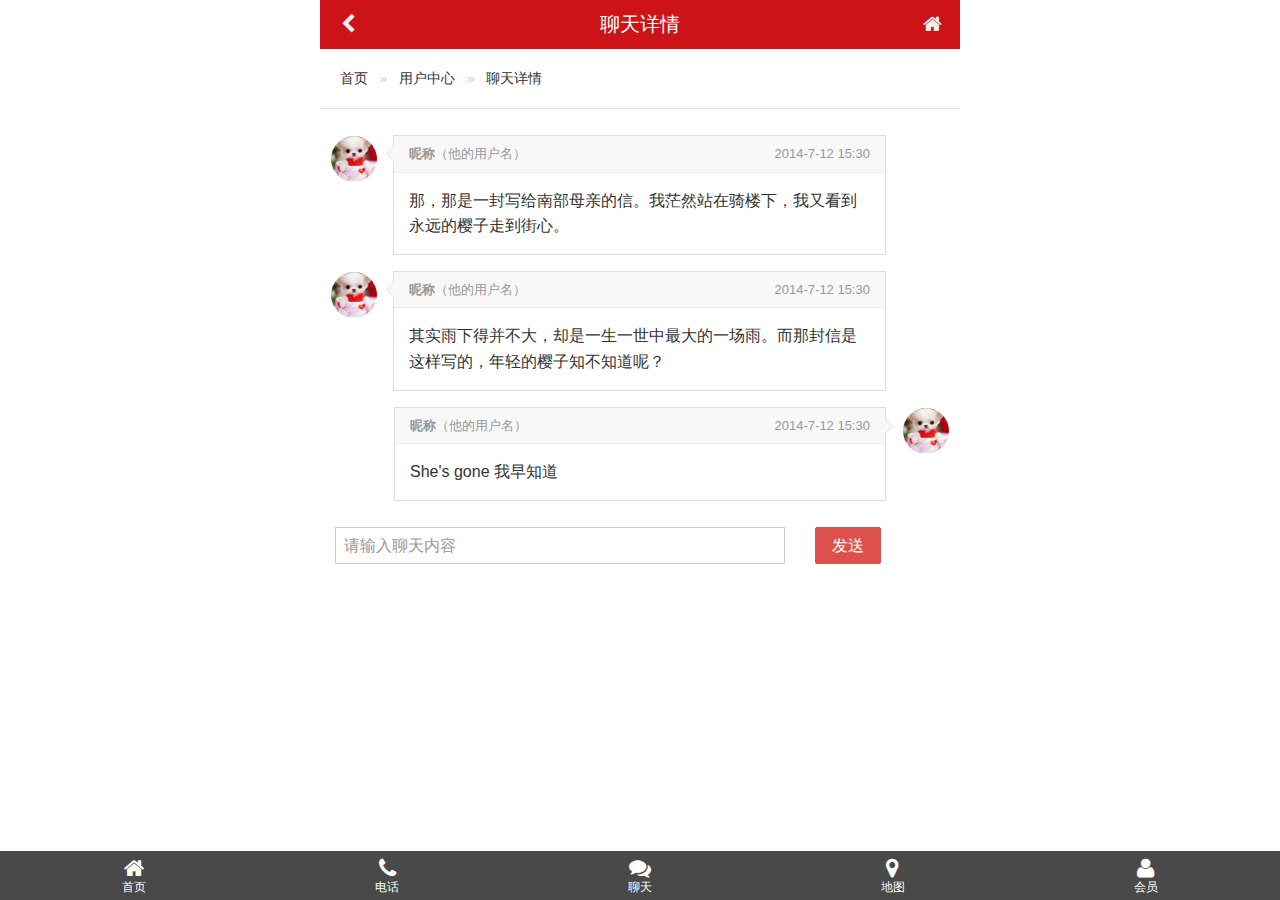
<file: msg.html>
<!doctype html>
<html>
<head>
<meta charset="utf-8">
<title>聊天详情</title>
<meta http-equiv="X-UA-Compatible" content="IE=edge">
<meta name="viewport" content="width=device-width, initial-scale=1.0, minimum-scale=1.0, maximum-scale=1.0, user-scalable=no">
<meta name="format-detection" content="telephone=no">
<meta name="renderer" content="webkit">
<meta http-equiv="Cache-Control" content="no-siteapp" />
<link rel="stylesheet" href="amazeui/css/amazeui.min.css"/>
<link rel="stylesheet" href="default/style.css"/>
<script src="amazeui/js/jquery.min.js"></script>
<script src="amazeui/js/amazeui.min.js"></script>
</head>

<body>
<div class="container">
	<header data-am-widget="header" class="am-header am-header-default my-header">
      <div class="am-header-left am-header-nav">
        <a href="#left-link" class="">
          <i class="am-header-icon am-icon-chevron-left"></i>
        </a>
      </div>
      <h1 class="am-header-title">
        <a href="#title-link" class="">聊天详情</a>
      </h1>
      <div class="am-header-right am-header-nav">
        <a href="#right-link" class="">
          <i class="am-header-icon  am-icon-home"></i>
        </a>
      </div>
    </header>
    <div class="my-nav-bar">
    	<ol class="am-breadcrumb">
          <li><a href="#">首页</a></li>
          <li><a href="#">用户中心</a></li>
          <li><a href="#">聊天详情</a></li>
        </ol>
    </div>
    <div class="am-cf am-padding-sm" >
    	<ul class="am-comments-list am-comments-list-flip">
            <li class="am-comment">
              <a href="">
                <img class="am-comment-avatar" src="default/img1.jpg" alt=""/> <!-- 头像 -->
              </a>
            
              <div class="am-comment-main">
                <header class="am-comment-hd">
                  <div class="am-comment-meta">
                    <a href="#link-to-user" class="am-comment-author">昵称</a>（他的用户名）
                    <time datetime="2013-07-27T04:54:29-07:00" title="最后的通信时间" class="am-fr">2014-7-12 15:30</time>
                  </div>
                </header>
                <div class="am-comment-bd">
                  那，那是一封写给南部母亲的信。我茫然站在骑楼下，我又看到永远的樱子走到街心。
                </div>
              </div>
            </li>
            <li class="am-comment">
              <a href="">
                <img class="am-comment-avatar" src="default/img1.jpg" alt=""/> <!-- 头像 -->
              </a>
            
              <div class="am-comment-main">
                <header class="am-comment-hd">
                  <div class="am-comment-meta">
                    <a href="#link-to-user" class="am-comment-author">昵称</a>（他的用户名）
                    <time datetime="2013-07-27T04:54:29-07:00" title="最后的通信时间" class="am-fr">2014-7-12 15:30</time>
                  </div>
                </header>
                <div class="am-comment-bd">
                  其实雨下得并不大，却是一生一世中最大的一场雨。而那封信是这样写的，年轻的樱子知不知道呢？
                </div
              ></div>
            </li>
            <li class="am-comment am-comment-flip"><!-- 头像显示在右手边 am-comment-flip -->
              <a href="">
                <img class="am-comment-avatar" src="default/img1.jpg" alt=""/> <!-- 头像 -->
              </a>
            
              <div class="am-comment-main">
                <header class="am-comment-hd">
                  <div class="am-comment-meta">
                    <a href="#link-to-user" class="am-comment-author">昵称</a>（他的用户名）
                    <time datetime="2013-07-27T04:54:29-07:00" title="最后的通信时间" class="am-fr">2014-7-12 15:30</time>
                  </div>
                </header>
                <div class="am-comment-bd">
                  She's gone 我早知道
                </div>
              </div>
            </li>
        </ul>
    </div>
    
    <div class="am-g am-cf">
    	
	<form class="am-form" role="form">
    	<div class="am-u-sm-9"><input type="test" class="am-form-field" placeholder="请输入聊天内容"></div>
        <div class="am-u-sm-3"><button type="submit" class="am-btn am-btn-danger am-radius">发送</button></div>
    </form>
    
    </div>

    <!--底部-->
    <div data-am-widget="navbar" class="am-navbar am-cf my-nav-footer " id="">
      <ul class="am-navbar-nav am-cf am-avg-sm-4 my-footer-ul">
        <li>
          <a href="/wap/" class="">
            <span class="am-icon-home"></span>
            <span class="am-navbar-label">首页</span>
          </a>
        </li>
        <li>
          <a href="###" class="">
            <span class=" am-icon-phone"></span>
            <span class="am-navbar-label">电话</span>
          </a>
        </li>
        <li>
          <a href="###" class="">
            <span class=" am-icon-comments"></span>
            <span class="am-navbar-label">聊天</span>
          </a>
        </li>
        <li>
          <a href="#" class="">
            <span class=" am-icon-map-marker"></span>
            <span class="am-navbar-label">地图</span>
          </a>
        </li>
        <li style="position:relative">
          <a href="javascript:;" onClick="showFooterNav();" class="">
            <span class="am-icon-user"></span>
            <span class="am-navbar-label">会员</span>
          </a>
          <div class="footer-nav" id="footNav">
          	<span class=" am-icon-bank"><a href="#">买家中心</a></span>
            <span class="am-icon-suitcase"><a href="#">卖家中心</a></span>
            <span class="am-icon-usd"><a href="#">我的钱包</a></span>
            <span class="am-icon-user"><a href="#">个人资料</a></span>
            <span class="am-icon-th-list"><a href="#">帮助中心</a></span>
            <span class="am-icon-comments"><a href="#">消息中心</a></span>
            <span class="am-icon-power-off"><a href="#">安全退出</a></span>
          </div>
        </li>
      </ul>
      <script>
	  	function showFooterNav(){
			$("#footNav").toggle();
		}
	  </script>
    </div>
</div>
</body>
</html>
</file>
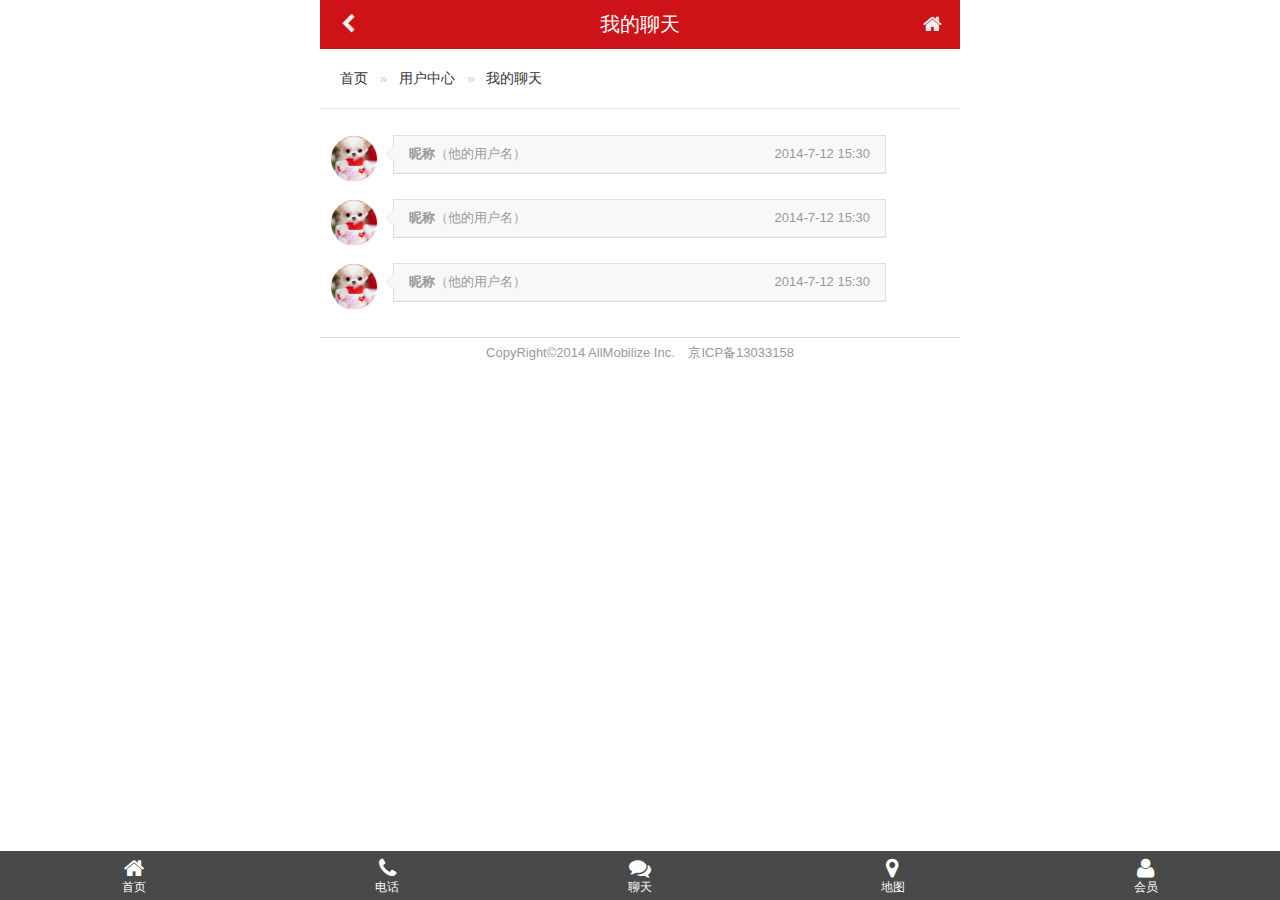
<file: msglist.html>
<!doctype html>
<html>
<head>
<meta charset="utf-8">
<title>我的聊天</title>
<meta http-equiv="X-UA-Compatible" content="IE=edge">
<meta name="viewport" content="width=device-width, initial-scale=1.0, minimum-scale=1.0, maximum-scale=1.0, user-scalable=no">
<meta name="format-detection" content="telephone=no">
<meta name="renderer" content="webkit">
<meta http-equiv="Cache-Control" content="no-siteapp" />
<link rel="stylesheet" href="amazeui/css/amazeui.min.css"/>
<link rel="stylesheet" href="default/style.css"/>
<script src="amazeui/js/jquery.min.js"></script>
<script src="amazeui/js/amazeui.min.js"></script>
</head>

<body>
<div class="container">
	<header data-am-widget="header" class="am-header am-header-default my-header">
      <div class="am-header-left am-header-nav">
        <a href="#left-link" class="">
          <i class="am-header-icon am-icon-chevron-left"></i>
        </a>
      </div>
      <h1 class="am-header-title">
        <a href="#title-link" class="">我的聊天</a>
      </h1>
      <div class="am-header-right am-header-nav">
        <a href="#right-link" class="">
          <i class="am-header-icon  am-icon-home"></i>
        </a>
      </div>
    </header>
    <div class="my-nav-bar">
    	<ol class="am-breadcrumb">
          <li><a href="#">首页</a></li>
          <li><a href="#">用户中心</a></li>
          <li><a href="#">我的聊天</a></li>
        </ol>
    </div>
    <div class="am-cf am-padding-sm" >
    	<ul class="am-comments-list am-comments-list-flip">
            <li class="am-comment">
              <a href="">
                <img class="am-comment-avatar" src="default/img1.jpg" alt=""/> <!-- 头像 -->
              </a>
            
              <div class="am-comment-main">
                <header class="am-comment-hd">
                  <div class="am-comment-meta">
                    <a href="#link-to-user" class="am-comment-author">昵称</a>（他的用户名）
                    <time datetime="2013-07-27T04:54:29-07:00" title="最后的通信时间" class="am-fr">2014-7-12 15:30</time>
                  </div>
                </header>
              </div>
            </li>
            <li class="am-comment">
              <a href="">
                <img class="am-comment-avatar" src="default/img1.jpg" alt=""/> <!-- 头像 -->
              </a>
            
              <div class="am-comment-main">
                <header class="am-comment-hd">
                  <div class="am-comment-meta">
                    <a href="#link-to-user" class="am-comment-author">昵称</a>（他的用户名）
                    <time datetime="2013-07-27T04:54:29-07:00" title="最后的通信时间" class="am-fr">2014-7-12 15:30</time>
                  </div>
                </header>
              </div>
            </li>
            <li class="am-comment">
              <a href="">
                <img class="am-comment-avatar" src="default/img1.jpg" alt=""/> <!-- 头像 -->
              </a>
            
              <div class="am-comment-main">
                <header class="am-comment-hd">
                  <div class="am-comment-meta">
                    <a href="#link-to-user" class="am-comment-author">昵称</a>（他的用户名）
                    <time datetime="2013-07-27T04:54:29-07:00" title="最后的通信时间" class="am-fr">2014-7-12 15:30</time>
                  </div>
                </header>
              </div>
            </li>
        </ul>
    </div>

    
    <footer data-am-widget="footer" class="am-footer am-footer-default" data-am-footer="{  }">
        <hr data-am-widget="divider" style="" class="am-divider am-divider-default"/>
      <div class="am-footer-miscs ">
        <p>CopyRight©2014 AllMobilize Inc.</p>
        <p>京ICP备13033158</p>
      </div>
    </footer>
    <!--底部-->
    <div data-am-widget="navbar" class="am-navbar am-cf my-nav-footer " id="">
      <ul class="am-navbar-nav am-cf am-avg-sm-4 my-footer-ul">
        <li>
          <a href="/wap/" class="">
            <span class="am-icon-home"></span>
            <span class="am-navbar-label">首页</span>
          </a>
        </li>
        <li>
          <a href="###" class="">
            <span class=" am-icon-phone"></span>
            <span class="am-navbar-label">电话</span>
          </a>
        </li>
        <li>
          <a href="###" class="">
            <span class=" am-icon-comments"></span>
            <span class="am-navbar-label">聊天</span>
          </a>
        </li>
        <li>
          <a href="#" class="">
            <span class=" am-icon-map-marker"></span>
            <span class="am-navbar-label">地图</span>
          </a>
        </li>
        <li style="position:relative">
          <a href="javascript:;" onClick="showFooterNav();" class="">
            <span class="am-icon-user"></span>
            <span class="am-navbar-label">会员</span>
          </a>
          <div class="footer-nav" id="footNav">
          	<span class=" am-icon-bank"><a href="#">买家中心</a></span>
            <span class="am-icon-suitcase"><a href="#">卖家中心</a></span>
            <span class="am-icon-usd"><a href="#">我的钱包</a></span>
            <span class="am-icon-user"><a href="#">个人资料</a></span>
            <span class="am-icon-th-list"><a href="#">帮助中心</a></span>
            <span class="am-icon-comments"><a href="#">消息中心</a></span>
            <span class="am-icon-power-off"><a href="#">安全退出</a></span>
          </div>
        </li>
      </ul>
      <script>
	  	function showFooterNav(){
			$("#footNav").toggle();
		}
	  </script>
    </div>
</div>
</body>
</html>
</file>
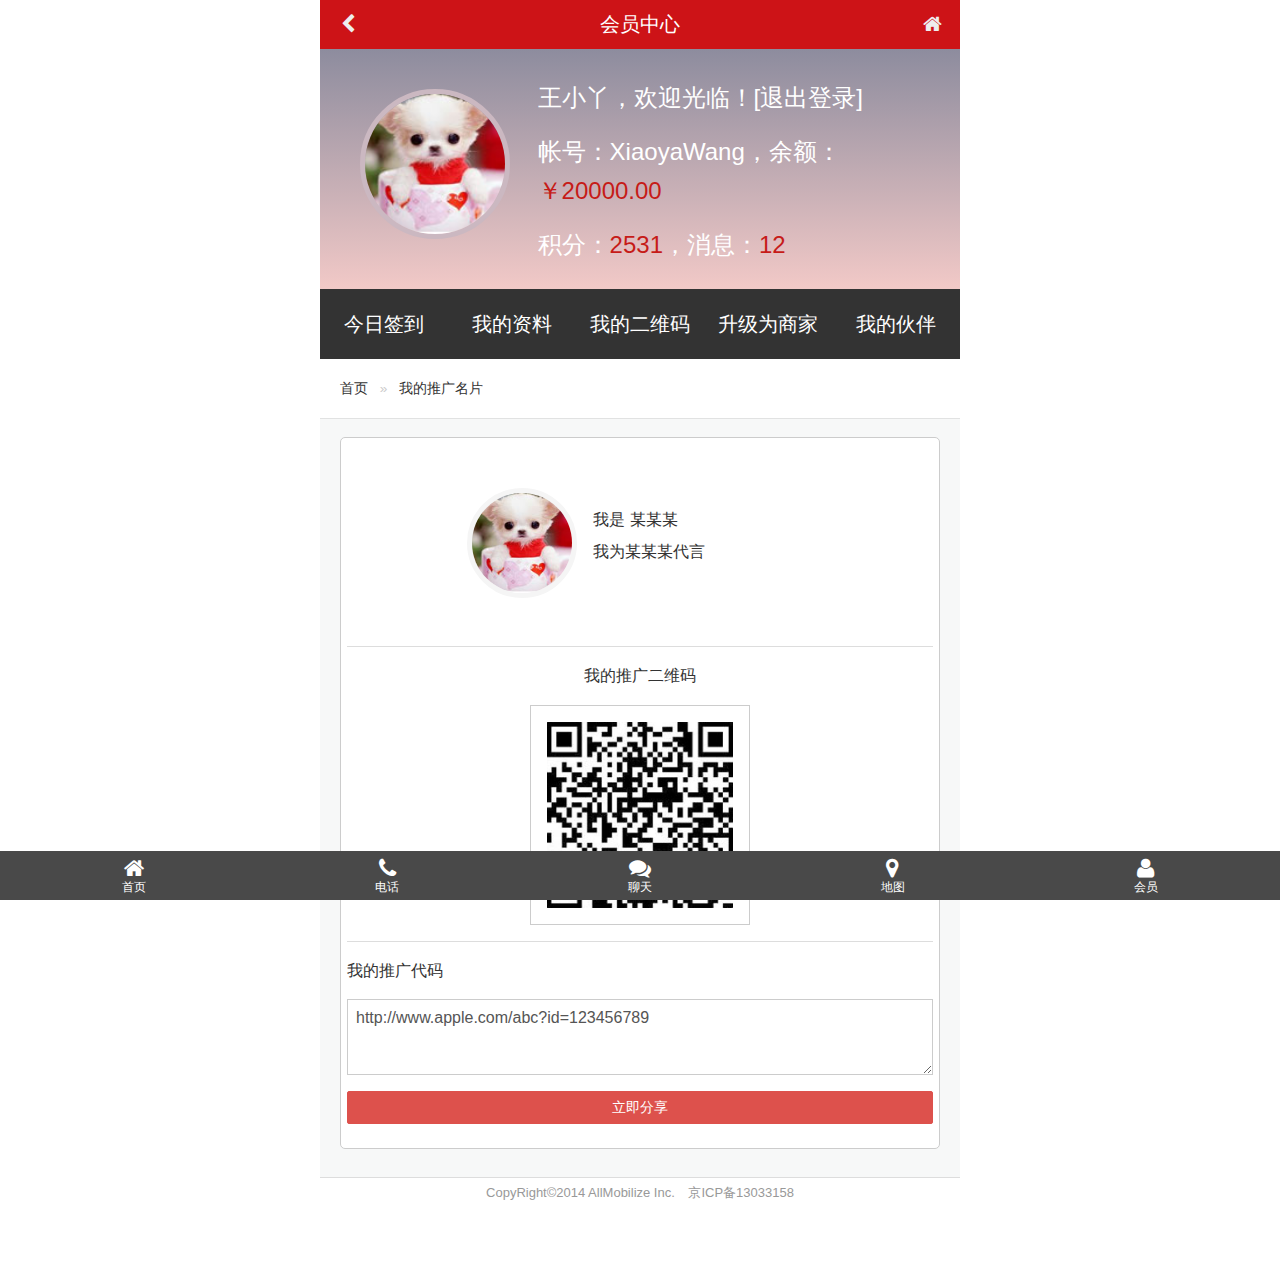
<file: myqrcode.html>
<!doctype html>
<html>
<head>
<meta charset="utf-8">
<title>我的二维码</title>
<meta http-equiv="X-UA-Compatible" content="IE=edge">
<meta name="viewport" content="width=device-width, initial-scale=1.0, minimum-scale=1.0, maximum-scale=1.0, user-scalable=no">
<meta name="format-detection" content="telephone=no">
<meta name="renderer" content="webkit">
<meta http-equiv="Cache-Control" content="no-siteapp" />
<link rel="stylesheet" href="amazeui/css/amazeui.min.css"/>
<link rel="stylesheet" href="default/style.css"/>
<script src="amazeui/js/jquery.min.js"></script>
<script src="amazeui/js/amazeui.min.js"></script>
</head>

<body>
<div class="container">
	<header data-am-widget="header" class="am-header am-header-default my-header">
      <div class="am-header-left am-header-nav">
        <a href="#left-link" class="">
          <i class="am-header-icon am-icon-chevron-left"></i>
        </a>
      </div>
      <h1 class="am-header-title">
        <a href="#title-link" class="">会员中心</a>
      </h1>
      <div class="am-header-right am-header-nav">
        <a href="#right-link" class="">
          <i class="am-header-icon  am-icon-home"></i>
        </a>
      </div>
    </header>
	<div class="uchome-info">
    	<div class="uchome-info-uimg">
        	<img src="default/img1.jpg" />
        </div>
        <div class="uchome-info-uinfo">
        	<p>王小丫，欢迎光临！[<a href="#" class="white">退出登录</a>]</p>
            <p>帐号：XiaoyaWang，余额：<span class="red">￥20000.00</span></p>
            <p>积分：<span class="red">2531</span>，消息：<a href="#" class="red">12</a></p>
        </div>
    </div>
    <!--头部导航-->
    <div class="am-cf uchome-nav">
        <ul class="am-avg-sm-5">
            <li><a href="#">今日签到</a></li>
            <li><a href="#">我的资料</a></li>
            <li><a href="#">我的二维码</a></li>
            <li><a href="#">升级为商家</a></li>
            <li><a href="#">我的伙伴</a></li>
        </ul>
    </div>
    <div class="my-nav-bar">
    	<ol class="am-breadcrumb">
          <li><a href="#">首页</a></li>
          <li><a href="#">我的推广名片</a></li>
        </ol>
    </div>
    <div class="am-cf cart-panel">
    	<div class="withdrawals-panel">
        	<div class="am-cf qrcode-title-panel">
            	<div class="qrcode-face"><img src="default/img1.jpg" class="am-img-responsive" /></div>
                <div class="qrcode-myinfo">
                    <p>我是 某某某</p>
                    <p>我为某某某代言</p>
            	</div>
            </div>
            <hr data-am-widget="divider" style="" class="am-divider am-divider-default"/>
            <p class="am-text-center">我的推广二维码</p>
            <p class="am-text-center"><img src="default/qrcode.jpg" class="qrcode-qrcode" /></p>
            <hr data-am-widget="divider" style="" class="am-divider am-divider-default"/>
            <p class="am-text-left">我的推广代码</p>
            <form class="am-form">
            <div class="am-form-group">
              <textarea class="" rows="3" id="doc-ta-1">http://www.apple.com/abc?id=123456789</textarea>
            </div>
            <div class="am-form-group">
            	<p class="am-text-right"><a class="am-btn am-btn-danger am-show-sm-only am-btn-sm am-radius" href="javascript:;" onClick="jQuery.AMUI.share.open();">立即分享</a></p>
                <p class="am-text-right"><a class="am-btn am-btn-danger am-show-lg-up am-btn-sm am-radius" href="javascript:;" onClick="jQuery.AMUI.share.open();">立即分享</a></p>
            </div>
            </form>
        </div>
    </div>
    
    <footer data-am-widget="footer" class="am-footer am-footer-default" data-am-footer="{  }">
        <hr data-am-widget="divider" style="" class="am-divider am-divider-default"/>
      <div class="am-footer-miscs ">
        <p>CopyRight©2014 AllMobilize Inc.</p>
        <p>京ICP备13033158</p>
      </div>
    </footer>
    <!--底部-->
    <div data-am-widget="navbar" class="am-navbar am-cf my-nav-footer " id="">
      <ul class="am-navbar-nav am-cf am-avg-sm-4 my-footer-ul">
        <li>
          <a href="/wap/" class="">
            <span class="am-icon-home"></span>
            <span class="am-navbar-label">首页</span>
          </a>
        </li>
        <li>
          <a href="###" class="">
            <span class=" am-icon-phone"></span>
            <span class="am-navbar-label">电话</span>
          </a>
        </li>
        <li>
          <a href="###" class="">
            <span class=" am-icon-comments"></span>
            <span class="am-navbar-label">聊天</span>
          </a>
        </li>
        <li>
          <a href="#" class="">
            <span class=" am-icon-map-marker"></span>
            <span class="am-navbar-label">地图</span>
          </a>
        </li>
        <li style="position:relative">
          <a href="javascript:;" onClick="showFooterNav();" class="">
            <span class="am-icon-user"></span>
            <span class="am-navbar-label">会员</span>
          </a>
          <div class="footer-nav" id="footNav">
          	<span class=" am-icon-bank"><a href="#">买家中心</a></span>
            <span class="am-icon-suitcase"><a href="#">卖家中心</a></span>
            <span class="am-icon-usd"><a href="#">我的钱包</a></span>
            <span class="am-icon-user"><a href="#">个人资料</a></span>
            <span class="am-icon-th-list"><a href="#">帮助中心</a></span>
            <span class="am-icon-comments"><a href="#">消息中心</a></span>
            <span class="am-icon-power-off"><a href="#">安全退出</a></span>
          </div>
        </li>
      </ul>
      <script>
	  	function showFooterNav(){
			$("#footNav").toggle();
		}
	  </script>
    </div>
</div>
</body>
</html>
</file>
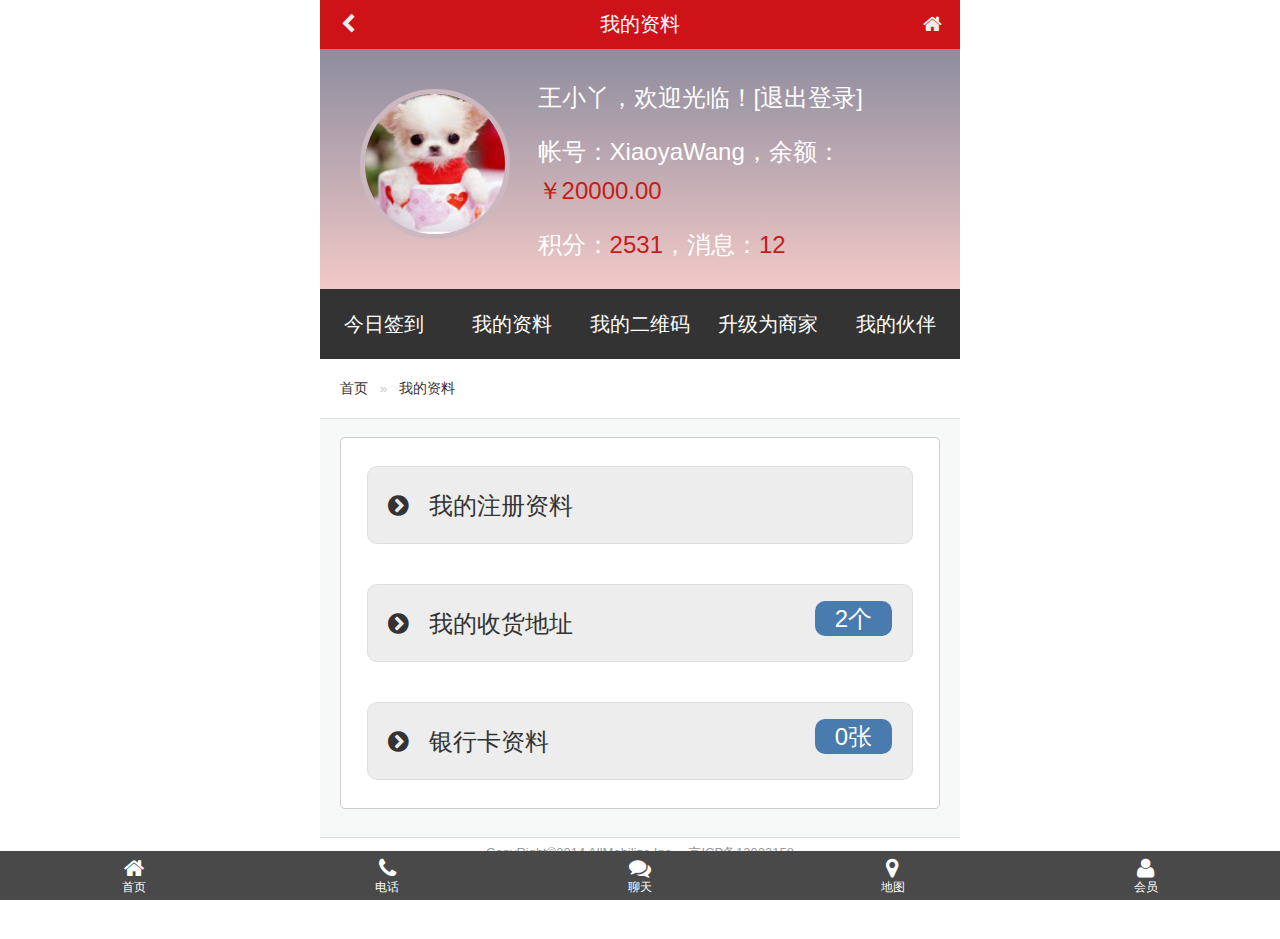
<file: myuser.html>
<!doctype html>
<html>
<head>
<meta charset="utf-8">
<title>我的资料</title>
<meta http-equiv="X-UA-Compatible" content="IE=edge">
<meta name="viewport" content="width=device-width, initial-scale=1.0, minimum-scale=1.0, maximum-scale=1.0, user-scalable=no">
<meta name="format-detection" content="telephone=no">
<meta name="renderer" content="webkit">
<meta http-equiv="Cache-Control" content="no-siteapp" />
<link rel="stylesheet" href="amazeui/css/amazeui.min.css"/>
<link rel="stylesheet" href="default/style.css"/>
<script src="amazeui/js/jquery.min.js"></script>
<script src="amazeui/js/amazeui.min.js"></script>
</head>

<body>
<div class="container">
	<header data-am-widget="header" class="am-header am-header-default my-header">
      <div class="am-header-left am-header-nav">
        <a href="#left-link" class="">
          <i class="am-header-icon am-icon-chevron-left"></i>
        </a>
      </div>
      <h1 class="am-header-title">
        <a href="#title-link" class="">我的资料</a>
      </h1>
      <div class="am-header-right am-header-nav">
        <a href="#right-link" class="">
          <i class="am-header-icon  am-icon-home"></i>
        </a>
      </div>
    </header>
	<div class="uchome-info">
    	<div class="uchome-info-uimg">
        	<img src="default/img1.jpg" />
        </div>
        <div class="uchome-info-uinfo">
        	<p>王小丫，欢迎光临！[<a href="#" class="white">退出登录</a>]</p>
            <p>帐号：XiaoyaWang，余额：<span class="red">￥20000.00</span></p>
            <p>积分：<span class="red">2531</span>，消息：<a href="#" class="red">12</a></p>
        </div>
    </div>
    <!--头部导航-->
    <div class="am-cf uchome-nav">
        <ul class="am-avg-sm-5">
            <li><a href="#">今日签到</a></li>
            <li><a href="#">我的资料</a></li>
            <li><a href="#">我的二维码</a></li>
            <li><a href="#">升级为商家</a></li>
            <li><a href="#">我的伙伴</a></li>
        </ul>
    </div>
    <div class="my-nav-bar">
    	<ol class="am-breadcrumb">
          <li><a href="#">首页</a></li>
          <li><a href="#">我的资料</a></li>
        </ol>
    </div>
    <div class="am-cf cart-panel">
    	<div class="withdrawals-panel">
			<div class="partners-title-panel">
            	<div class="partners-title-panel-title"><i class="am-icon-chevron-circle-right"></i>我的注册资料</div>
            </div>
            <div class="partners-title-panel">
            	<div class="partners-title-panel-title"><a href="#"><span class="am-fr">2个</span><i class="am-icon-chevron-circle-right"></i>我的收货地址</a></div>
            </div>
            <div class="partners-title-panel">
            	<div class="partners-title-panel-title"><a href="#"><span class="am-fr">0张</span><i class="am-icon-chevron-circle-right"></i>银行卡资料</a></div>
            </div>
        </div>
    </div>
    
    <footer data-am-widget="footer" class="am-footer am-footer-default" data-am-footer="{  }">
        <hr data-am-widget="divider" style="" class="am-divider am-divider-default"/>
      <div class="am-footer-miscs ">
        <p>CopyRight©2014 AllMobilize Inc.</p>
        <p>京ICP备13033158</p>
      </div>
    </footer>
    <!--底部-->
    <div data-am-widget="navbar" class="am-navbar am-cf my-nav-footer " id="">
      <ul class="am-navbar-nav am-cf am-avg-sm-4 my-footer-ul">
        <li>
          <a href="/wap/" class="">
            <span class="am-icon-home"></span>
            <span class="am-navbar-label">首页</span>
          </a>
        </li>
        <li>
          <a href="###" class="">
            <span class=" am-icon-phone"></span>
            <span class="am-navbar-label">电话</span>
          </a>
        </li>
        <li>
          <a href="###" class="">
            <span class=" am-icon-comments"></span>
            <span class="am-navbar-label">聊天</span>
          </a>
        </li>
        <li>
          <a href="#" class="">
            <span class=" am-icon-map-marker"></span>
            <span class="am-navbar-label">地图</span>
          </a>
        </li>
        <li style="position:relative">
          <a href="javascript:;" onClick="showFooterNav();" class="">
            <span class="am-icon-user"></span>
            <span class="am-navbar-label">会员</span>
          </a>
          <div class="footer-nav" id="footNav">
          	<span class=" am-icon-bank"><a href="#">买家中心</a></span>
            <span class="am-icon-suitcase"><a href="#">卖家中心</a></span>
            <span class="am-icon-usd"><a href="#">我的钱包</a></span>
            <span class="am-icon-user"><a href="#">个人资料</a></span>
            <span class="am-icon-th-list"><a href="#">帮助中心</a></span>
            <span class="am-icon-comments"><a href="#">消息中心</a></span>
            <span class="am-icon-power-off"><a href="#">安全退出</a></span>
          </div>
        </li>
      </ul>
      <script>
	  	function showFooterNav(){
			$("#footNav").toggle();
		}
	  </script>
    </div>
</div>
</body>
</html>
</file>
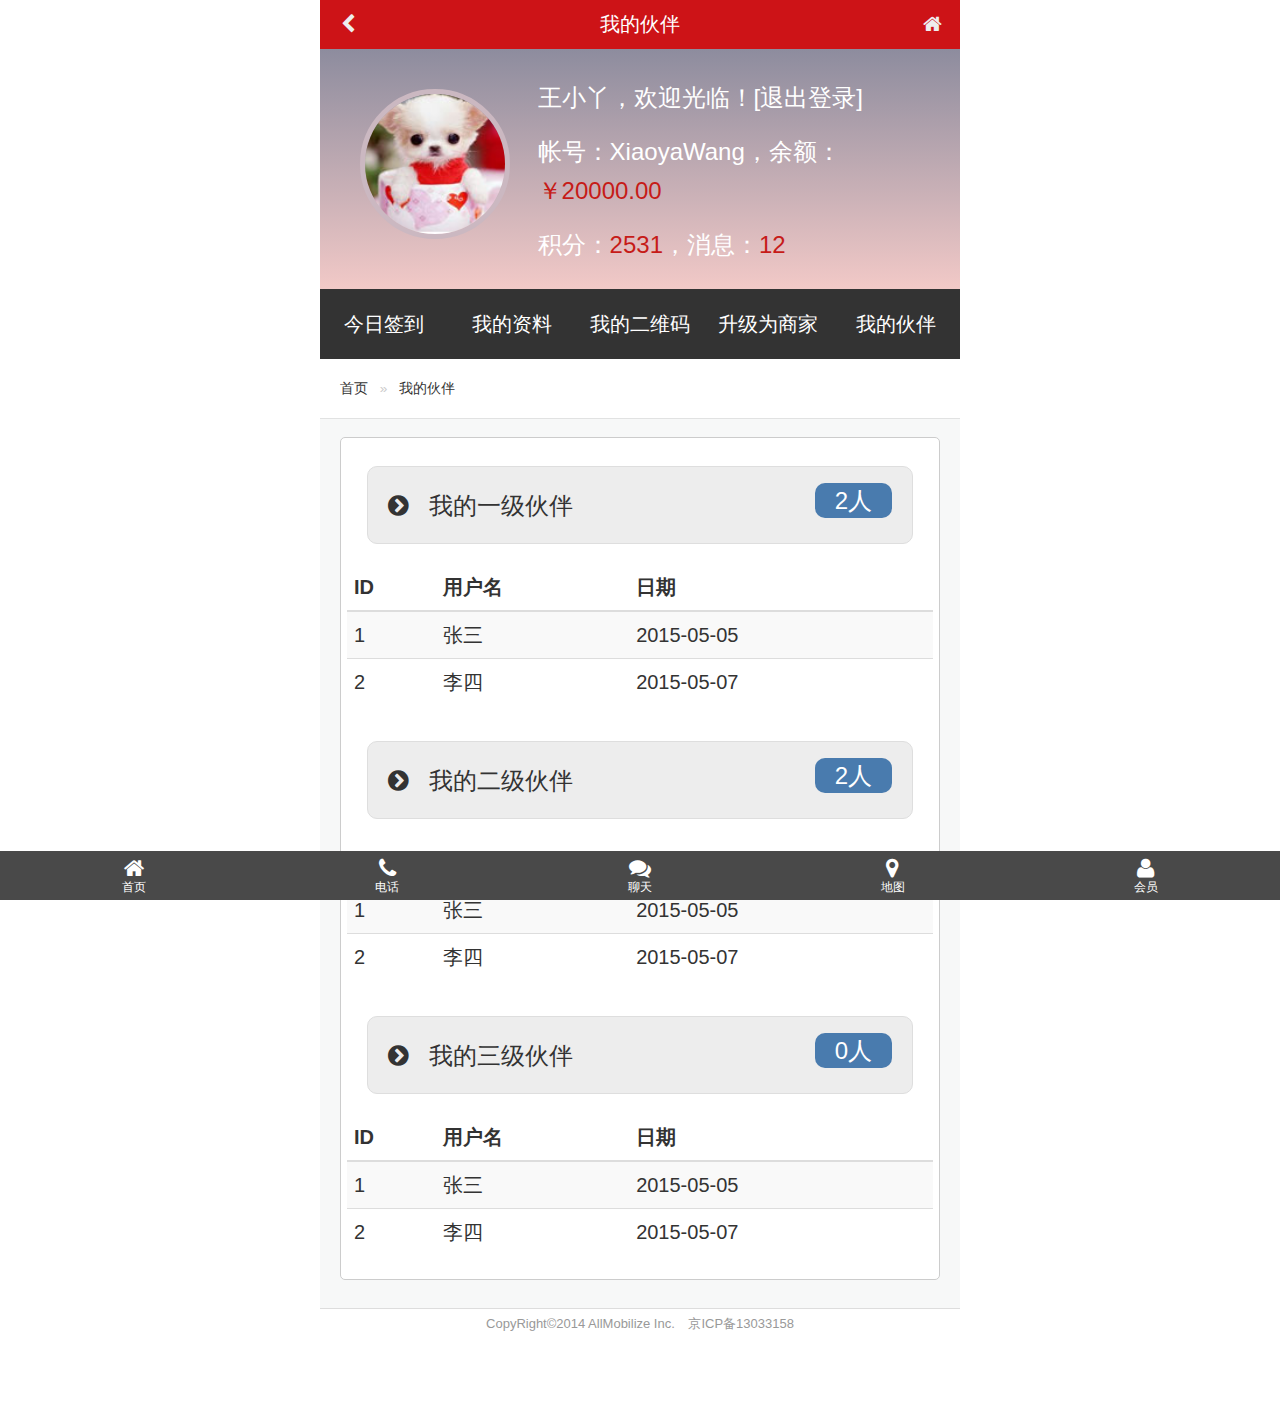
<file: partners.html>
<!doctype html>
<html>
<head>
<meta charset="utf-8">
<title>我的伙伴</title>
<meta http-equiv="X-UA-Compatible" content="IE=edge">
<meta name="viewport" content="width=device-width, initial-scale=1.0, minimum-scale=1.0, maximum-scale=1.0, user-scalable=no">
<meta name="format-detection" content="telephone=no">
<meta name="renderer" content="webkit">
<meta http-equiv="Cache-Control" content="no-siteapp" />
<link rel="stylesheet" href="amazeui/css/amazeui.min.css"/>
<link rel="stylesheet" href="default/style.css"/>
<script src="amazeui/js/jquery.min.js"></script>
<script src="amazeui/js/amazeui.min.js"></script>
</head>

<body>
<div class="container">
	<header data-am-widget="header" class="am-header am-header-default my-header">
      <div class="am-header-left am-header-nav">
        <a href="#left-link" class="">
          <i class="am-header-icon am-icon-chevron-left"></i>
        </a>
      </div>
      <h1 class="am-header-title">
        <a href="#title-link" class="">我的伙伴</a>
      </h1>
      <div class="am-header-right am-header-nav">
        <a href="#right-link" class="">
          <i class="am-header-icon  am-icon-home"></i>
        </a>
      </div>
    </header>
	<div class="uchome-info">
    	<div class="uchome-info-uimg">
        	<img src="default/img1.jpg" />
        </div>
        <div class="uchome-info-uinfo">
        	<p>王小丫，欢迎光临！[<a href="#" class="white">退出登录</a>]</p>
            <p>帐号：XiaoyaWang，余额：<span class="red">￥20000.00</span></p>
            <p>积分：<span class="red">2531</span>，消息：<a href="#" class="red">12</a></p>
        </div>
    </div>
    <!--头部导航-->
    <div class="am-cf uchome-nav">
        <ul class="am-avg-sm-5">
            <li><a href="#">今日签到</a></li>
            <li><a href="#">我的资料</a></li>
            <li><a href="#">我的二维码</a></li>
            <li><a href="#">升级为商家</a></li>
            <li><a href="#">我的伙伴</a></li>
        </ul>
    </div>
    <div class="my-nav-bar">
    	<ol class="am-breadcrumb">
          <li><a href="#">首页</a></li>
          <li><a href="#">我的伙伴</a></li>
        </ol>
    </div>
    <div class="am-cf cart-panel">
    	<div class="withdrawals-panel">
			<div class="partners-title-panel">
            	<div class="partners-title-panel-title"><span class="am-fr">2人</span><i class="am-icon-chevron-circle-right"></i>我的一级伙伴</div>
            </div>
        	<table class="am-table am-table-striped am-table-hover comm-table">
            	<thead>
                    <tr>
                        <th>ID</th>
                        <th>用户名</th>
                        <th>日期</th>
                    </tr>
                </thead>
                <tbody>
                	<tr>
                        <td>1</td>
                        <td>张三</td>
                        <td>2015-05-05</td>
                    </tr>
                    <tr>
                        <td>2</td>
                        <td>李四</td>
                        <td>2015-05-07</td>
                    </tr>
                </tbody>
            </table>
            <div class="partners-title-panel">
            	<div class="partners-title-panel-title"><span class="am-fr">2人</span><i class="am-icon-chevron-circle-right"></i>我的二级伙伴</div>
            </div>
        	<table class="am-table am-table-striped am-table-hover comm-table">
            	<thead>
                    <tr>
                        <th>ID</th>
                        <th>用户名</th>
                        <th>日期</th>
                    </tr>
                </thead>
                <tbody>
                	<tr>
                        <td>1</td>
                        <td>张三</td>
                        <td>2015-05-05</td>
                    </tr>
                    <tr>
                        <td>2</td>
                        <td>李四</td>
                        <td>2015-05-07</td>
                    </tr>
                </tbody>
            </table>
            <div class="partners-title-panel">
            	<div class="partners-title-panel-title"><span class="am-fr">0人</span><i class="am-icon-chevron-circle-right"></i>我的三级伙伴</div>
            </div>
        	<table class="am-table am-table-striped am-table-hover comm-table">
            	<thead>
                    <tr>
                        <th>ID</th>
                        <th>用户名</th>
                        <th>日期</th>
                    </tr>
                </thead>
                <tbody>
                	<tr>
                        <td>1</td>
                        <td>张三</td>
                        <td>2015-05-05</td>
                    </tr>
                    <tr>
                        <td>2</td>
                        <td>李四</td>
                        <td>2015-05-07</td>
                    </tr>
                </tbody>
            </table>
        </div>
    </div>
    
    <footer data-am-widget="footer" class="am-footer am-footer-default" data-am-footer="{  }">
        <hr data-am-widget="divider" style="" class="am-divider am-divider-default"/>
      <div class="am-footer-miscs ">
        <p>CopyRight©2014 AllMobilize Inc.</p>
        <p>京ICP备13033158</p>
      </div>
    </footer>
    <!--底部-->
    <div data-am-widget="navbar" class="am-navbar am-cf my-nav-footer " id="">
      <ul class="am-navbar-nav am-cf am-avg-sm-4 my-footer-ul">
        <li>
          <a href="/wap/" class="">
            <span class="am-icon-home"></span>
            <span class="am-navbar-label">首页</span>
          </a>
        </li>
        <li>
          <a href="###" class="">
            <span class=" am-icon-phone"></span>
            <span class="am-navbar-label">电话</span>
          </a>
        </li>
        <li>
          <a href="###" class="">
            <span class=" am-icon-comments"></span>
            <span class="am-navbar-label">聊天</span>
          </a>
        </li>
        <li>
          <a href="#" class="">
            <span class=" am-icon-map-marker"></span>
            <span class="am-navbar-label">地图</span>
          </a>
        </li>
        <li style="position:relative">
          <a href="javascript:;" onClick="showFooterNav();" class="">
            <span class="am-icon-user"></span>
            <span class="am-navbar-label">会员</span>
          </a>
          <div class="footer-nav" id="footNav">
          	<span class=" am-icon-bank"><a href="#">买家中心</a></span>
            <span class="am-icon-suitcase"><a href="#">卖家中心</a></span>
            <span class="am-icon-usd"><a href="#">我的钱包</a></span>
            <span class="am-icon-user"><a href="#">个人资料</a></span>
            <span class="am-icon-th-list"><a href="#">帮助中心</a></span>
            <span class="am-icon-comments"><a href="#">消息中心</a></span>
            <span class="am-icon-power-off"><a href="#">安全退出</a></span>
          </div>
        </li>
      </ul>
      <script>
	  	function showFooterNav(){
			$("#footNav").toggle();
		}
	  </script>
    </div>
</div>
</body>
</html>
</file>
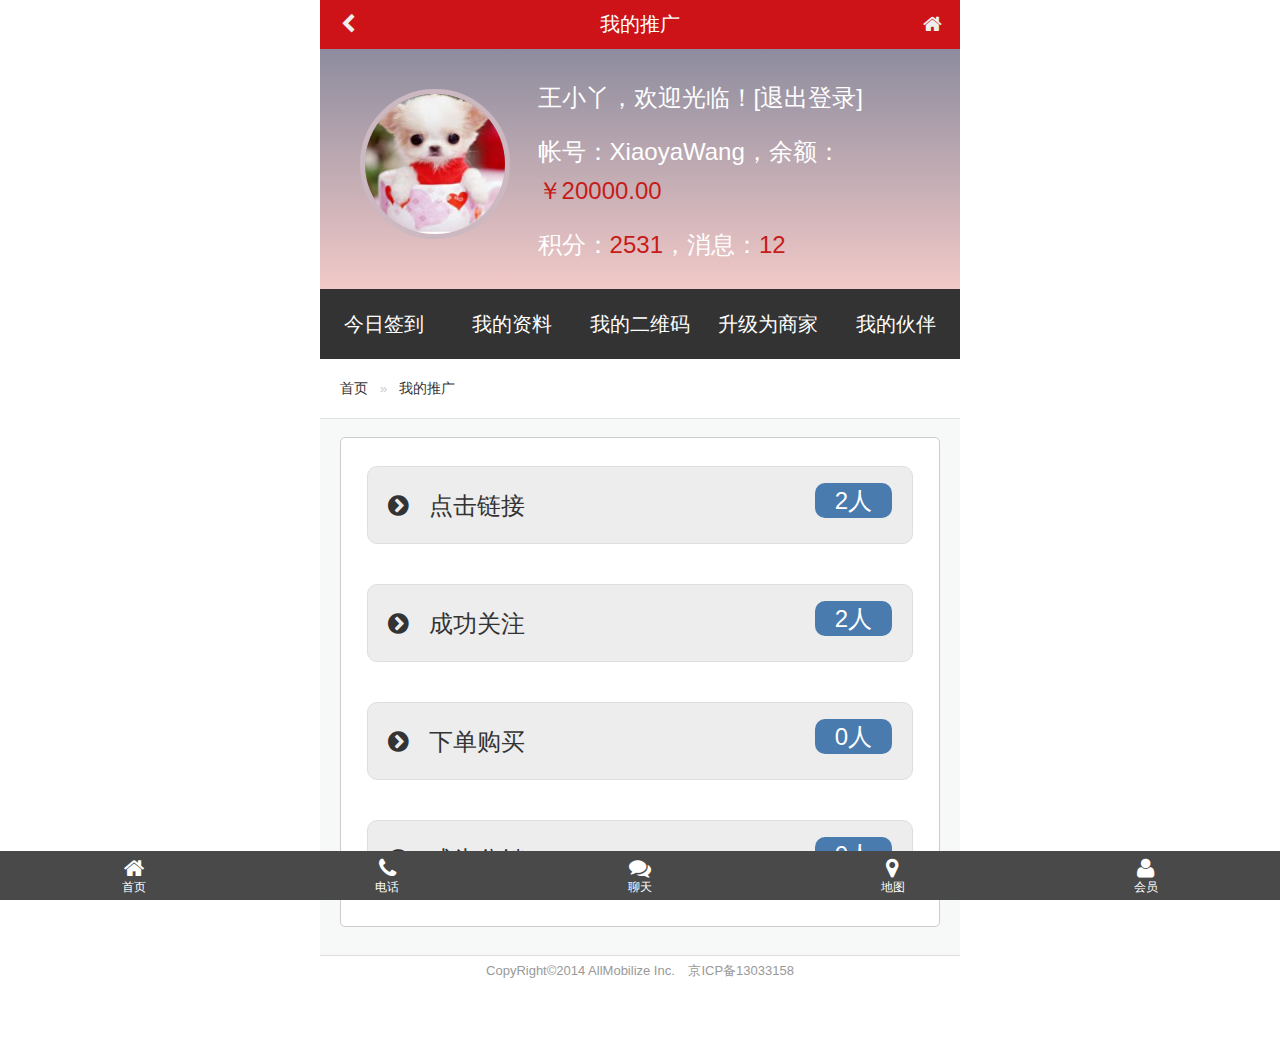
<file: popularize.html>
<!doctype html>
<html>
<head>
<meta charset="utf-8">
<title>我的推广</title>
<meta http-equiv="X-UA-Compatible" content="IE=edge">
<meta name="viewport" content="width=device-width, initial-scale=1.0, minimum-scale=1.0, maximum-scale=1.0, user-scalable=no">
<meta name="format-detection" content="telephone=no">
<meta name="renderer" content="webkit">
<meta http-equiv="Cache-Control" content="no-siteapp" />
<link rel="stylesheet" href="amazeui/css/amazeui.min.css"/>
<link rel="stylesheet" href="default/style.css"/>
<script src="amazeui/js/jquery.min.js"></script>
<script src="amazeui/js/amazeui.min.js"></script>
</head>

<body>
<div class="container">
	<header data-am-widget="header" class="am-header am-header-default my-header">
      <div class="am-header-left am-header-nav">
        <a href="#left-link" class="">
          <i class="am-header-icon am-icon-chevron-left"></i>
        </a>
      </div>
      <h1 class="am-header-title">
        <a href="#title-link" class="">我的推广</a>
      </h1>
      <div class="am-header-right am-header-nav">
        <a href="#right-link" class="">
          <i class="am-header-icon  am-icon-home"></i>
        </a>
      </div>
    </header>
	<div class="uchome-info">
    	<div class="uchome-info-uimg">
        	<img src="default/img1.jpg" />
        </div>
        <div class="uchome-info-uinfo">
        	<p>王小丫，欢迎光临！[<a href="#" class="white">退出登录</a>]</p>
            <p>帐号：XiaoyaWang，余额：<span class="red">￥20000.00</span></p>
            <p>积分：<span class="red">2531</span>，消息：<a href="#" class="red">12</a></p>
        </div>
    </div>
    <!--头部导航-->
    <div class="am-cf uchome-nav">
        <ul class="am-avg-sm-5">
            <li><a href="#">今日签到</a></li>
            <li><a href="#">我的资料</a></li>
            <li><a href="#">我的二维码</a></li>
            <li><a href="#">升级为商家</a></li>
            <li><a href="#">我的伙伴</a></li>
        </ul>
    </div>
    <div class="my-nav-bar">
    	<ol class="am-breadcrumb">
          <li><a href="#">首页</a></li>
          <li><a href="#">我的推广</a></li>
        </ol>
    </div>
    <div class="am-cf cart-panel">
    	<div class="withdrawals-panel">
			<div class="partners-title-panel">
            	<div class="partners-title-panel-title"><span class="am-fr">2人</span><i class="am-icon-chevron-circle-right"></i>点击链接</div>
            </div>
            <div class="partners-title-panel">
            	<div class="partners-title-panel-title"><span class="am-fr">2人</span><i class="am-icon-chevron-circle-right"></i>成功关注</div>
            </div>
            <div class="partners-title-panel">
            	<div class="partners-title-panel-title"><span class="am-fr">0人</span><i class="am-icon-chevron-circle-right"></i>下单购买</div>
            </div>
            <div class="partners-title-panel">
            	<div class="partners-title-panel-title"><span class="am-fr">0人</span><i class="am-icon-chevron-circle-right"></i>成为分销</div>
            </div>
        </div>
    </div>
    
    <footer data-am-widget="footer" class="am-footer am-footer-default" data-am-footer="{  }">
        <hr data-am-widget="divider" style="" class="am-divider am-divider-default"/>
      <div class="am-footer-miscs ">
        <p>CopyRight©2014 AllMobilize Inc.</p>
        <p>京ICP备13033158</p>
      </div>
    </footer>
    <!--底部-->
    <div data-am-widget="navbar" class="am-navbar am-cf my-nav-footer " id="">
      <ul class="am-navbar-nav am-cf am-avg-sm-4 my-footer-ul">
        <li>
          <a href="/wap/" class="">
            <span class="am-icon-home"></span>
            <span class="am-navbar-label">首页</span>
          </a>
        </li>
        <li>
          <a href="###" class="">
            <span class=" am-icon-phone"></span>
            <span class="am-navbar-label">电话</span>
          </a>
        </li>
        <li>
          <a href="###" class="">
            <span class=" am-icon-comments"></span>
            <span class="am-navbar-label">聊天</span>
          </a>
        </li>
        <li>
          <a href="#" class="">
            <span class=" am-icon-map-marker"></span>
            <span class="am-navbar-label">地图</span>
          </a>
        </li>
        <li style="position:relative">
          <a href="javascript:;" onClick="showFooterNav();" class="">
            <span class="am-icon-user"></span>
            <span class="am-navbar-label">会员</span>
          </a>
          <div class="footer-nav" id="footNav">
          	<span class=" am-icon-bank"><a href="#">买家中心</a></span>
            <span class="am-icon-suitcase"><a href="#">卖家中心</a></span>
            <span class="am-icon-usd"><a href="#">我的钱包</a></span>
            <span class="am-icon-user"><a href="#">个人资料</a></span>
            <span class="am-icon-th-list"><a href="#">帮助中心</a></span>
            <span class="am-icon-comments"><a href="#">消息中心</a></span>
            <span class="am-icon-power-off"><a href="#">安全退出</a></span>
          </div>
        </li>
      </ul>
      <script>
	  	function showFooterNav(){
			$("#footNav").toggle();
		}
	  </script>
    </div>
</div>
</body>
</html>
</file>
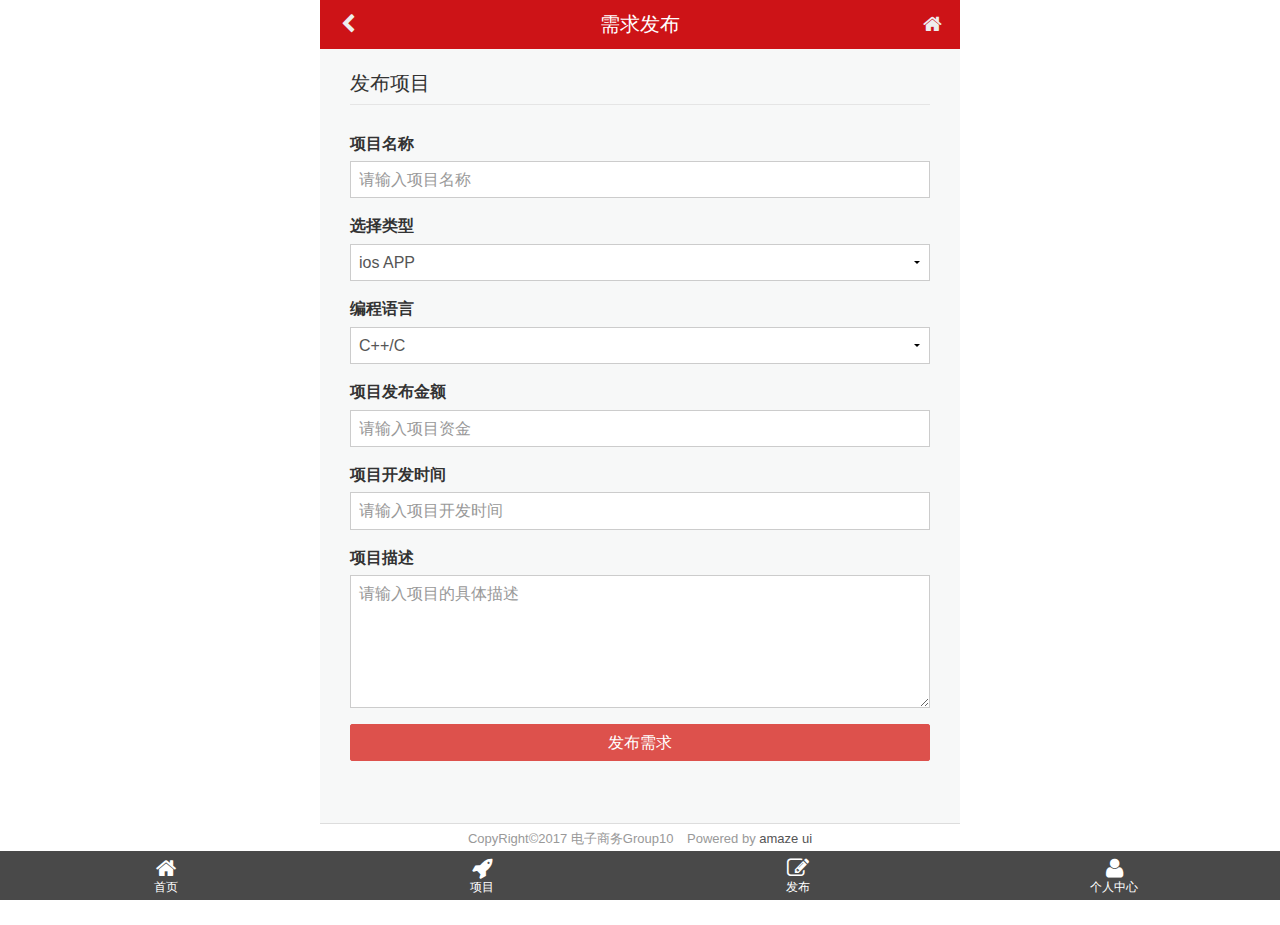
<file: posterRequest.html>
<!doctype html>
<html>
<head>
<meta charset="utf-8">
<title>需求发布</title>
<meta http-equiv="X-UA-Compatible" content="IE=edge">
<meta name="viewport" content="width=device-width, initial-scale=1.0, minimum-scale=1.0, maximum-scale=1.0, user-scalable=no">
<meta name="format-detection" content="telephone=no">
<meta name="renderer" content="webkit">
<meta http-equiv="Cache-Control" content="no-siteapp" />
<link rel="stylesheet" href="amazeui/css/amazeui.min.css"/>
<link rel="stylesheet" href="default/style.css"/>
<script src="amazeui/js/jquery.min.js"></script>
<script src="amazeui/js/amazeui.min.js"></script>
</head>

<body>
<div class="container">
    <header data-am-widget="header" class="am-header am-header-default my-header">
      <div class="am-header-left am-header-nav">
        <a href="#left-link" class="">
          <i class="am-header-icon am-icon-chevron-left"></i>
        </a>
      </div>
      <h1 class="am-header-title">
        <a href="#title-link" class="">需求发布</a>
      </h1>
      <div class="am-header-right am-header-nav">
        <a href="#right-link" class="">
          <i class="am-header-icon  am-icon-home"></i>
        </a>
      </div>
    </header>
    <div class="cart-panel">
        <form class="am-form">
          <fieldset>
            <legend>发布项目</legend>
            <div class="am-form-group">
                <label>项目名称</label>
                <input type="text" class="am-form-field " placeholder="请输入项目名称">
            </div>
            <div class="am-form-group">
                <label for="select_type">选择类型</label>
                <select id="select_type">
                  <option value="option1">ios APP</option>
                   <option value="option2">Android APP</option>
                   <option value="option3">windows 桌面应用</option>
                   <option value="option4">web网站</option>
                   <option value="option5">嵌入式</option>
                </select>
            </div>
            <div class="am-form-group">
                <label for="Code_language">编程语言</label>
                <select id="Code_language">
                  <option value="option1">C++/C</option>
                   <option value="option2">Python</option>
                   <option value="option3">Java</option>
                   <option value="option4">Swift</option>
                   <option value="option5">Html/Css/JS</option>
                </select>
            </div>
            <div class="am-form-group">
              <label>项目发布金额</label>
              <input type="text" class="am-form-field" placeholder="请输入项目资金"> 
            </div>
            <div class="am-form-group">
              <label>项目开发时间</label>
              <input type="text" class="am-form-field" placeholder="请输入项目开发时间">
            </div>            
            <div class="am-form-group">
            <label for="describe project">项目描述</label>
            <textarea id="describe project" name="describe project" placeholder="请输入项目的具体描述" rows="6"></textarea>
            </div>
            <p class="am-text-center"><button type="submit" class="am-btn am-btn-danger am-radius am-btn-block">发布需求</button></p>
          </fieldset>
        </form>
    </div>
    
    <footer data-am-widget="footer" class="am-footer am-footer-default" data-am-footer="{  }">
        <hr data-am-widget="divider" style="" class="am-divider am-divider-default"/>
      <div class="am-footer-miscs ">
        <p>CopyRight©2017 电子商务Group10</p>
        <p>Powered by <a href="http://amazeui.org/">amaze ui</a></p>
      </div>
    </footer>
    <!--底部-->
    <div data-am-widget="navbar" class="am-navbar am-cf my-nav-footer " id="">
      <ul class="am-navbar-nav am-cf am-avg-sm-4 my-footer-ul">
        <li>
          <a href="/wap/" class="">
            <span class="am-icon-home"></span>
            <span class="am-navbar-label">首页</span>
          </a>
        </li>
        <li>
          <a href="###" class="">
            <span class=" am-icon-rocket"></span>
            <span class="am-navbar-label">项目</span>
          </a>
        </li>
        <li>
          <a href="###" class="">
            <span class=" am-icon-edit"></span>
            <span class="am-navbar-label">发布</span>
          </a>
        </li>
        <li>
          <a href="#" class="">
            <span class=" am-icon-user"></span>
            <span class="am-navbar-label">个人中心</span>
          </a>
        </li>
      </ul>
      <script>
        function showFooterNav(){
            $("#footNav").toggle();
        }
      </script>
    </div>
</div>
</body>
</html>
</file>
<file: default/style.css>
@charset "utf-8";
/* CSS Document */
a{ color:#333333}
.white{ color:#fff}
.red{ color:#c61b18 !important}
.red2{color:#ec2c2f}
.bold{ font-weight:bold}
.container{ width:100%;max-width:640px; margin:0 auto; }
.my-header{ background-color:#cd1317}
.my-radius{ border-radius:10px}
.am-slider-a1 .am-control-nav li a.am-active{ background-color:#cd1317}
.my-nav-footer{background-color:#494949}
.my-nav-bar{ height:60px; line-height:60px; background-color:#fff; border-bottom:solid 1px #e1e2e2}
	.my-nav-bar ol,.my-nav-bar ul{ padding:0px; margin:0px; padding-left:20px;}
.my-footer-ul{}
	.my-footer-ul a{ color:#FFF !important}
	.my-footer-ul li:hover{ background:#333333}
.my-shop-nav{ background:#333333; color:#FFF; position:relative;}
	.my-shop-nav-img{ position:absolute; top:-70px; left:60px; border:solid 4px #FFF;}
	.my-shop-nav-panellf{ width:35%;}
	.my-shop-nav-panelrt{width:65%;}
	.my-shop-nav-ul{}
		.my-shop-nav-ul a{ color:#fff}
			.my-shop-nav-ul a:hover{ color:#000}
.my-shop-product-list{ padding:10px;}
	.my-shop-product-list > li{ padding:10px;}
	.my-shop-product-list .am-img-responsive{ margin:0 auto;}
		.my-shop-product-list > li h3{ margin-top:0.8em; margin-bottom:0.6em}
.product-list-share{ padding-top:10px;}
	.product-list-share > li{ text-align:center}
	.list-product-price-span{ color:#ea1010; display:inline-block; float:left; height:3.2rem; border-right:solid 1px #ededed; line-height:3.2rem; padding:0 20px 0px 0px; margin-bottom:5px}
	.list-product-price-span2{color:#ea1010; display:inline-block; float:left; height:3.2rem; border-right:solid 1px #ededed; line-height:3.2rem; padding:0 20px 0px 20px; margin-bottom:5px;}
	.list-product-commission-span{display:inline-block; float:left; height:3.2rem; border-right:solid 1px #ededed; line-height:1.6rem; padding:0 30px ;text-align:center;margin-bottom:5px}
	.list-product-sorce-span{display:inline-block; float:left; height:3.2rem; line-height:1.6rem;  padding:0 0px 0px 20px; text-align:center;margin-bottom:5px}
.my-nav-footer .am-navbar-nav{ overflow:visible}
.footer-nav{ position:absolute; background:#FFF; bottom:60px; z-index:10000; border: solid 1px #dedede; width:110px; right:-8px; display:none}
	.footer-nav span{ line-height:36px; display:block; border-bottom: solid 1px #dedede; padding:0px 10px}
		.footer-nav span:before{ color:#aaa}
		.footer-nav span a{ height:36px; line-height:36px; color:#333333 !important; display:inline; margin-left:5px}
.am-divider{ margin:0px}
.am-footer{ padding-top:0px}

.uchome-info{ height:240px;
background: #8d8c9e; /* Old browsers */
background: -moz-linear-gradient(top,  #8d8c9e 0%, #f2c9c7 100%); /* FF3.6+ */
background: -webkit-gradient(linear, left top, left bottom, color-stop(0%,#8d8c9e), color-stop(100%,#f2c9c7)); /* Chrome,Safari4+ */
background: -webkit-linear-gradient(top,  #8d8c9e 0%,#f2c9c7 100%); /* Chrome10+,Safari5.1+ */
background: -o-linear-gradient(top,  #8d8c9e 0%,#f2c9c7 100%); /* Opera 11.10+ */
background: -ms-linear-gradient(top,  #8d8c9e 0%,#f2c9c7 100%); /* IE10+ */
background: linear-gradient(to bottom,  #8d8c9e 0%,#f2c9c7 100%); /* W3C */
filter: progid:DXImageTransform.Microsoft.gradient( startColorstr='#8d8c9e', endColorstr='#f2c9c7',GradientType=0 ); /* IE6-9 */
overflow:hidden
}
	.uchome-info-uimg{ width:33%; float:left; display:inline;}
		.uchome-info-uimg img{ width:150px; height:150px; border:solid 5px #cbb8c1; border-radius:150px; margin:40px 0px 0px 40px}
	.uchome-info-uinfo{width:66%; float:right; display:inline; color:#ffffff; padding-top:30px;}
		.uchome-info-uinfo > p{ font-size:24px;}
	.uchome-nav{ height:70px; line-height:70px; font-size:20px; background:#333333; width:100%; text-align:center; overflow:hidden}
		.uchome-nav a{ color:#FFFFFF}
	.uchome-apps{ padding:8px 4px; background-color:#f7f8f8}
		.uchome-apps-ul{}
			.uchome-apps-ul li{  text-align:center; padding:5px;}
				.uchome-apps-ul li a{ display:block; width:100%;border:solid 1px #ccc; border-radius:5px; box-shadow:1px 1px 1px #D5D2D2; background-color:#fff}
			.uchome-apps-ul li p{ margin:0px 0px;}
				.uchome-apps-ul li p.imgp{ height:66px; width:66px; margin:26px auto 10px auto}
				.uchome-apps-ul li p.namep{ font-size:24px; color:#333333; margin:8px}
				.uchome-apps-ul li p.lastp{ font-size:20px; color:#888888;margin-bottom:20px}
	.cart-panel{ padding:18px 20px; background:#f7f8f8}
		.cart-list-panel{ padding:0 20px;border:solid 1px #ccc; border-radius:5px; box-shadow:1px 1px 1px #D5D2D2; background-color:#fff}
		.cart-panel-ul{}
			.cart-panel-ul > li{ height:260px; border-bottom:solid 1px #e5e5e5; clear:both}
			.cart-panel-ul > li:last-of-type{ border-bottom:none;}
				.cart-panel-ul > li .imgpanel{ width:220px; height:220px; float:left; text-align:center; padding:15px;}
				.cart-panel-ul > li .infopanel{ width:auto; float:left; padding-top:35px}
					.cart-panel-ul > li .infopanel h3{ font-size:24px; color:#333; margin-bottom:1rem}
						.cart-panel-ul > li .infopanel h3 a{ color:#333}
						.cart-panel-ul > li .infopanel p{ font-size:18px; color:#888888; margin:0.5rem}
		.cart_foot{ font-size:24px; line-height:70px; background-color:#fff}
		.cart-tool{ padding:0.5rem; text-align:right}
.withdrawals-panel{ border:solid 1px #ccc;border-radius:5px;background-color:#fff; padding:0.8rem 0.6rem; margin-bottom:1rem; overflow:hidden}
.comm-table{ font-size:20px;}
.up-radio-item{ margin:0px 20px 20px 20px; color:#fff; background:#4ab4e0; border-radius:10px; height:80px; font-size:24px; line-height:80px}
	.up-radio-item2{ background:#f5a025}
	.up-radio-item3{ background:#ac73c6}
	.up-radio-item input{ margin-top:35px; margin-left:-10px !important;}
.groupby-t-p{ margin-bottom:0.8rem;}
	.groupby-img-panle{ width:38%; float:left; margin-top:25px}
	.groupby-info-panle{ width:60%; float:right;margin-top:25px}
		.groupby-info-panle h3{font-size:24px; color:#333; margin-bottom:1rem}
		.groupby-info-panle p{font-size:18px; color:#888888; margin:0.5rem}
	.qrcode-title-panel{ height:200px}
	.qrcode-face{ width:41%; float:left}
		.qrcode-face img{ width:110px; height:110px; float:right; margin:42px 10px 0px 0px; border-radius:110px; border:solid 5px #f5f5f5}
		.qrcode-myinfo{width:48%; float:left;padding-top:55px}
			.qrcode-myinfo p{ margin:0.6rem;}
		.qrcode-qrcode{ width:220px; height:220px;  padding:16px; border:solid 1px #ccc}
.partners-title-panel{ padding:20px;}
	.partners-title-panel-title{ color:#333333; background:#ededed; border-radius:10px; height:78px; font-size:24px; line-height:78px; border:solid 1px #dedede}
		.partners-title-panel-title i{ margin:0px 20px;}
		.partners-title-panel-title span{ background:#497bae; color:#fff; line-height:3.5rem; margin:16px 20px 0px 0px; border-radius:10px; padding:0px 20px}
.gray-panel{ background-color:#f5f5f5; overflow:hidden}
.my-search-title-panel{ background:#fff; border-top: solid 1px #eaeaea; border-bottom:solid 1px #eaeaea; padding:16px; margin-top:18px;}

.letter-table{}
	.letter-table td{ text-align:center}
		.letter-table td a{ color:#30b4a5}
.city-ul{border-left:1px solid #ddd; border-top:1px solid #ddd; overflow:hidden; padding:0px; margin:0px; margin-bottom:10px;}
	.city-ul li{ list-style:none; text-align:center; width:25%; border-bottom:1px solid #ddd; border-right:1px solid #ddd; float:left; height:40px; line-height:40px}
	.city-ul li.letter{ height:80px; line-height:80px; font-size:52px; color:#b7b7b7}

.paoduct-title-panel{ background:#fff; border-bottom:1px solid #eaeaea; padding:0px 20px; margin-bottom:16px}
	.product-h1{ font-size:24px; font-weight:normal; padding-top:20px; margin-bottom:0.5rem;}
	.paoduct-title-panel p{ margin:0.5rem 0rem; font-size:14px;}
	.product-title-gray-text{ color:#888888; font-size:12px;}
	.size-p{ margin:0.5rem 0rem;}
		.size-p span{ border:solid 1px #ededed; padding:4px 8px; margin-right:5px; border-radius:3px;}
			.size-p span.click{border:solid 1px #48b33a;}
.btn-qty{}
.checkout-h2{font-size:24px; font-weight:normal; padding-top:20px; margin-bottom:0.5rem;}
.txt-qty{ width:50px; text-align:center}
.select-area{ width:30% !important; display:inline !important; margin-right:3% !important}
.payimg{ height:20px;}
.my-pay-ul{}
	.my-pay-ul a:hover,.my-pay-ul a.hover{ color:#d02a2e}
.my-category-dl{ overflow:hidden}
	.my-category-dl dt+dd{ margin-top:0;}
	.my-category-dl dd{ padding:1rem 1rem 0 1rem; float:left}


@media screen and (max-width: 639px){
	.my-radius{ border-radius:5px}
.my-nav-bar{ height:32px; line-height:32px;}
	.my-nav-bar ol,.my-nav-bar ul{ padding-left:10px;}
	.my-shop-nav-img{ position:absolute; top:-20px; left:15px; border:solid 4px #FFF; width:60px; height:60px;}
		.my-shop-nav-img img{ width:100%; height:100%;}
	.my-shop-nav-panellf{ width:20%;}
	.my-shop-nav-panelrt{width:80%;}
.my-shop-product-list{ padding:5px;}
	.my-shop-product-list > li{ padding:5px;}
.am-panel-bd{ padding:0.8rem;}

	.my-shop-product-list .am-panel{ margin-bottom:0px;}
	.list-product-price-span{ color:#ea1010; display:inline-block; float:left; height:2.4rem; border-right:solid 1px #ededed; line-height:2.4rem; padding:0 10px 0px 0px; margin-bottom:5px}
	.list-product-price-span2{ color:#ea1010; display:inline-block; float:left; height:2.4rem; border-right:solid 1px #ededed; line-height:2.4rem; padding:0 15px 0px 20px; margin-bottom:5px}
	.list-product-commission-span{display:inline-block; float:left; height:2.4rem; border-right:solid 1px #ededed; line-height:1.2rem; font-size:1.2rem; padding:0 10px ;text-align:center;margin-bottom:5px}
	.list-product-sorce-span{display:inline-block; float:left; height:2.4rem; line-height:1.2rem; font-size:1.2rem; padding:0 0px 0px 10px; text-align:center;margin-bottom:5px}
	.product-list-share > li > a{ width:20px; height:20px; display:block; margin:0 auto;}
	.index-addcart-btn{ padding:0.3em 0.5em; border-radius:3px;}

	.uchome-info{ height:120px;}
		.uchome-info-uimg img{ width:72px; height:72px; border:solid 3px #cbb8c1; border-radius:72px; margin:22px 0px 0px 22px}
		.uchome-info-uinfo{ padding-top:14px}
		.uchome-info-uinfo > p{ font-size:13px; margin:0.6rem 0;}
	.uchome-nav{ height:35px; line-height:35px; font-size:14px; background:#333333}
		.uchome-nav a{ color:#FFFFFF}
		.uchome-apps-ul li p.imgp{ height:33px; width:33px; margin:13px auto 10px auto}
		.uchome-apps-ul li p.namep{ font-size:13px; margin-bottom:4px;}
		.uchome-apps-ul li p.lastp{ font-size:10px; margin-bottom:10px}
	.cart-panel{ padding:9px 10px; background:#f7f8f8}
		.cart-list-panel{ padding:0 10px}
	.cart-panel-ul > li{ height:130px;}
		.cart-panel-ul > li .imgpanel{ width:130px; height:130px; float:left; text-align:center;}
		.cart-panel-ul > li .infopanel{ width:auto; float:left; padding-top:16px}
			.cart-panel-ul > li .infopanel h3{ font-size:13px; color:#333; margin-bottom:0.3rem}
			.cart-panel-ul > li .infopanel p{ font-size:12px; color:#888888; margin:0px}
	.cart_foot{ font-size:13px; line-height:35px; background-color:#fff}
	.comm-table{ font-size:13px;}
.up-radio-item{ margin:0px 10px 15px 10px; border-radius:5px; height:40px; font-size:13px; line-height:40px}
	.up-radio-item input{ margin-top:14px; margin-left:-15px !important;}
.groupby-img-panle{ width:38%; float:left; margin-top:12px}
.groupby-info-panle{margin-top:12px}
	.groupby-info-panle h3{ font-size:13px; color:#333; margin-bottom:0.3rem}
	.groupby-info-panle p{font-size:12px; color:#888888; margin:0.2rem}
	.qrcode-title-panel{ height:100px}
		.qrcode-face{  height:100px}
			.qrcode-face img{ width:55px; height:55px; float:right; margin:22px 10px 0px 0px; border-radius:55px; border:solid 3px #f5f5f5}
			.qrcode-myinfo{ padding-top:15px}
	.qrcode-qrcode{ width:120px; height:120px; padding:8px;}
.partners-title-panel{ padding:10px;}
	.partners-title-panel-title{ color:#333333; background:#ededed; border-radius:5px; height:39px; font-size:13px; line-height:39px; border:solid 1px #dedede}
		.partners-title-panel-title i{ margin:0px 10px;}
		.partners-title-panel-title span{ background:#497bae; color:#fff; line-height:2rem; margin:7px 10px 0px 0px; border-radius:5px; padding:0px 10px}

.my-search-title-panel{ background:#fff; border-top: solid 1px #eaeaea; border-bottom:solid 1px #eaeaea; padding:8px; margin-top:9px;}
.my-search-titp-p{ margin-bottom:0.8rem}
.paoduct-title-panel{padding:0px 10px;margin-bottom:8px}
	.product-h1{ font-size:18px; line-height:2rem; margin-bottom:0.5rem; padding-top:10px}
.checkout-h2{font-size:16px; line-height:2rem; margin-bottom:0.5rem; padding-top:10px; padding-bottom:0.5rem; border-bottom:solid 1px #eaeaea}
}

@media screen and (max-width: 320px){

	.my-shop-nav-ul{ font-size:1.3rem;}
		.my-shop-nav-ul li a{ text-align:left}
	.my-shop-product-list .am-panel{ margin-bottom:0px;}
	.list-product-price-span{ color:#ea1010; display:inline-block; float:left; height:2.4rem; border-right:solid 1px #ededed; line-height:2.4rem; padding:0 5px 0px 0px; margin-bottom:5px;font-size:1.5rem;}
	.list-product-commission-span{display:inline-block; float:left; height:2.4rem; border-right:solid 1px #ededed; line-height:1.2rem; font-size:1.2rem; padding:0 5px ;text-align:center;margin-bottom:5px}
	.list-product-sorce-span{display:inline-block; float:left; height:2.4rem; line-height:1.2rem; font-size:1.2rem; padding:0 0px 0px 5px; text-align:center;margin-bottom:5px}
	.uchome-info-uinfo > p{ font-size:12px; margin:0.6rem 0;}
	.uchome-nav{ height:35px; line-height:35px; font-size:12px; background:#333333}
		.cart-panel-ul > li .infopanel{ width:auto; float:left; padding-top:16px}
			.cart-panel-ul > li .infopanel h3{ font-size:12px; color:#333; margin-bottom:0.3rem}
			.cart-panel-ul > li .infopanel p{ font-size:11px; color:#888888; margin:0px}
	.cart_foot{ font-size:11px;}
	.comm-table{ font-size:12px;}
	.withdrawals-panel{ font-size:1.4rem;}

}
</file>
